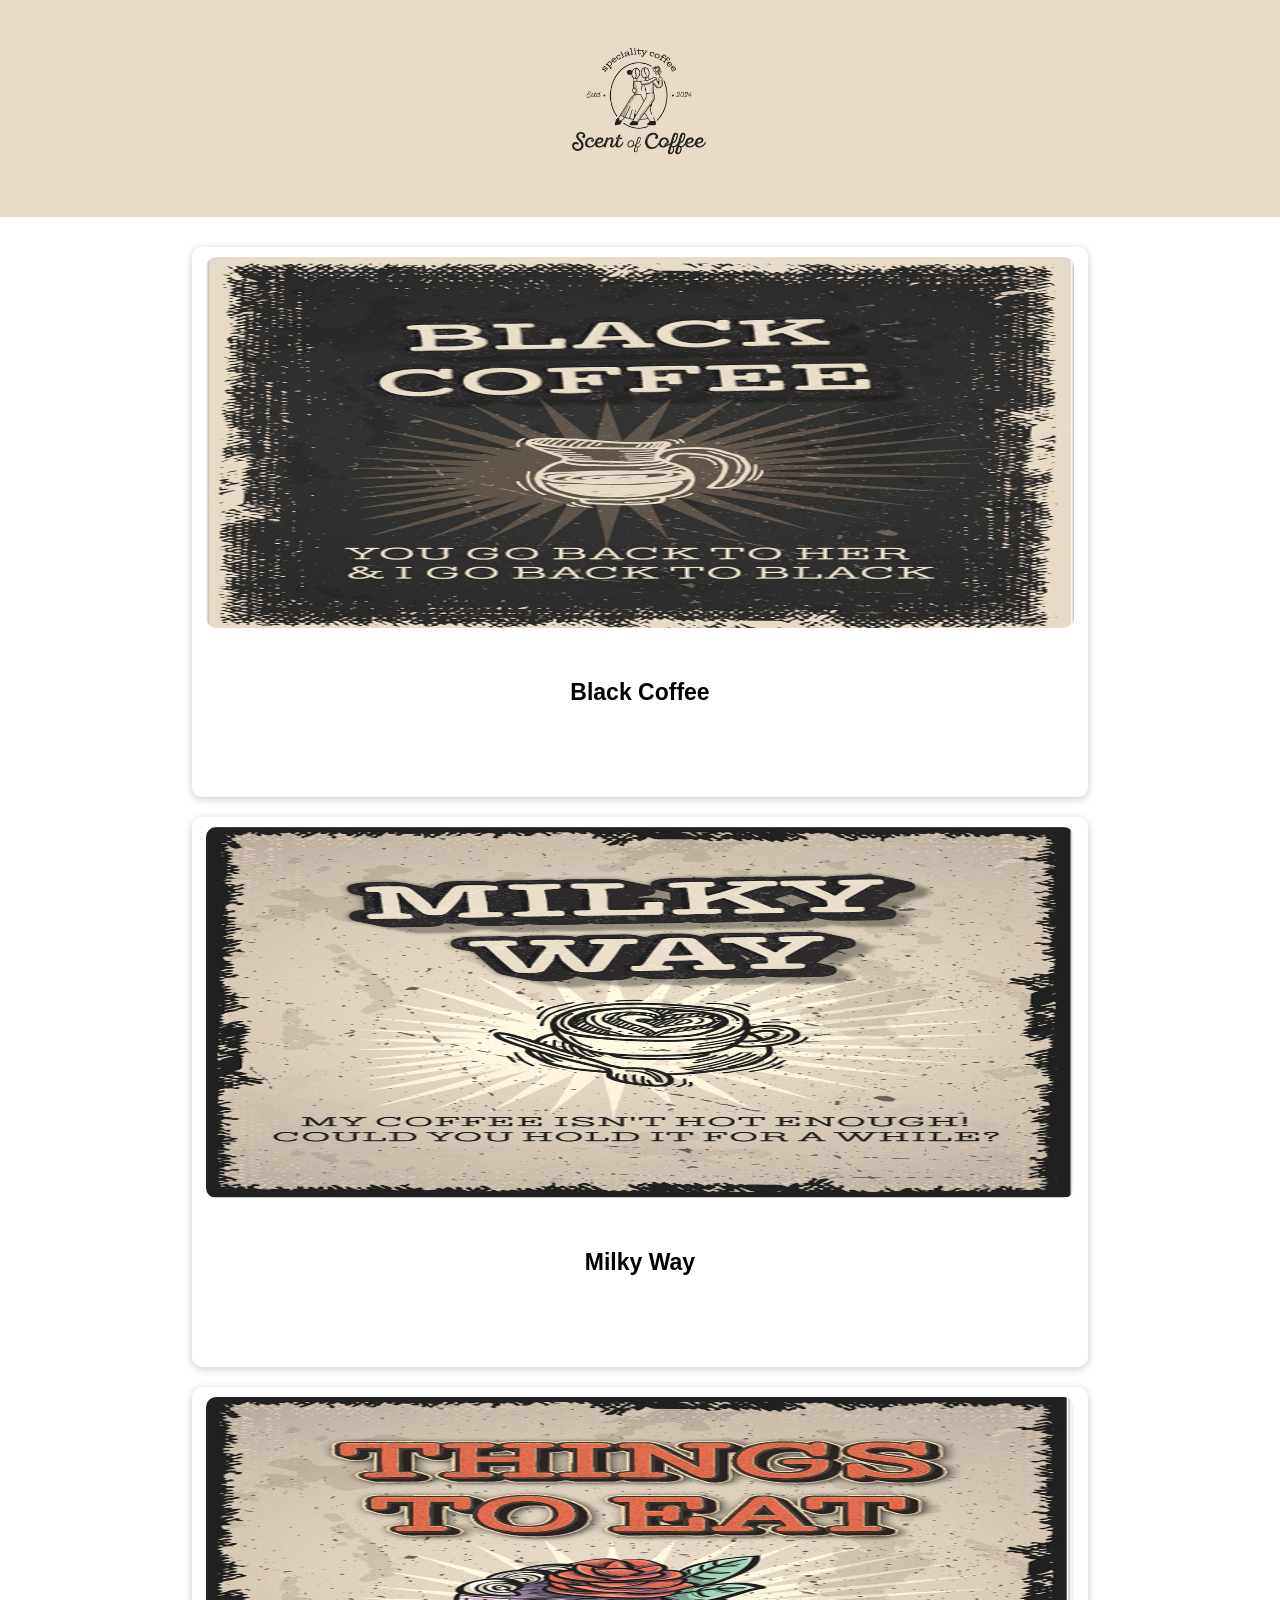
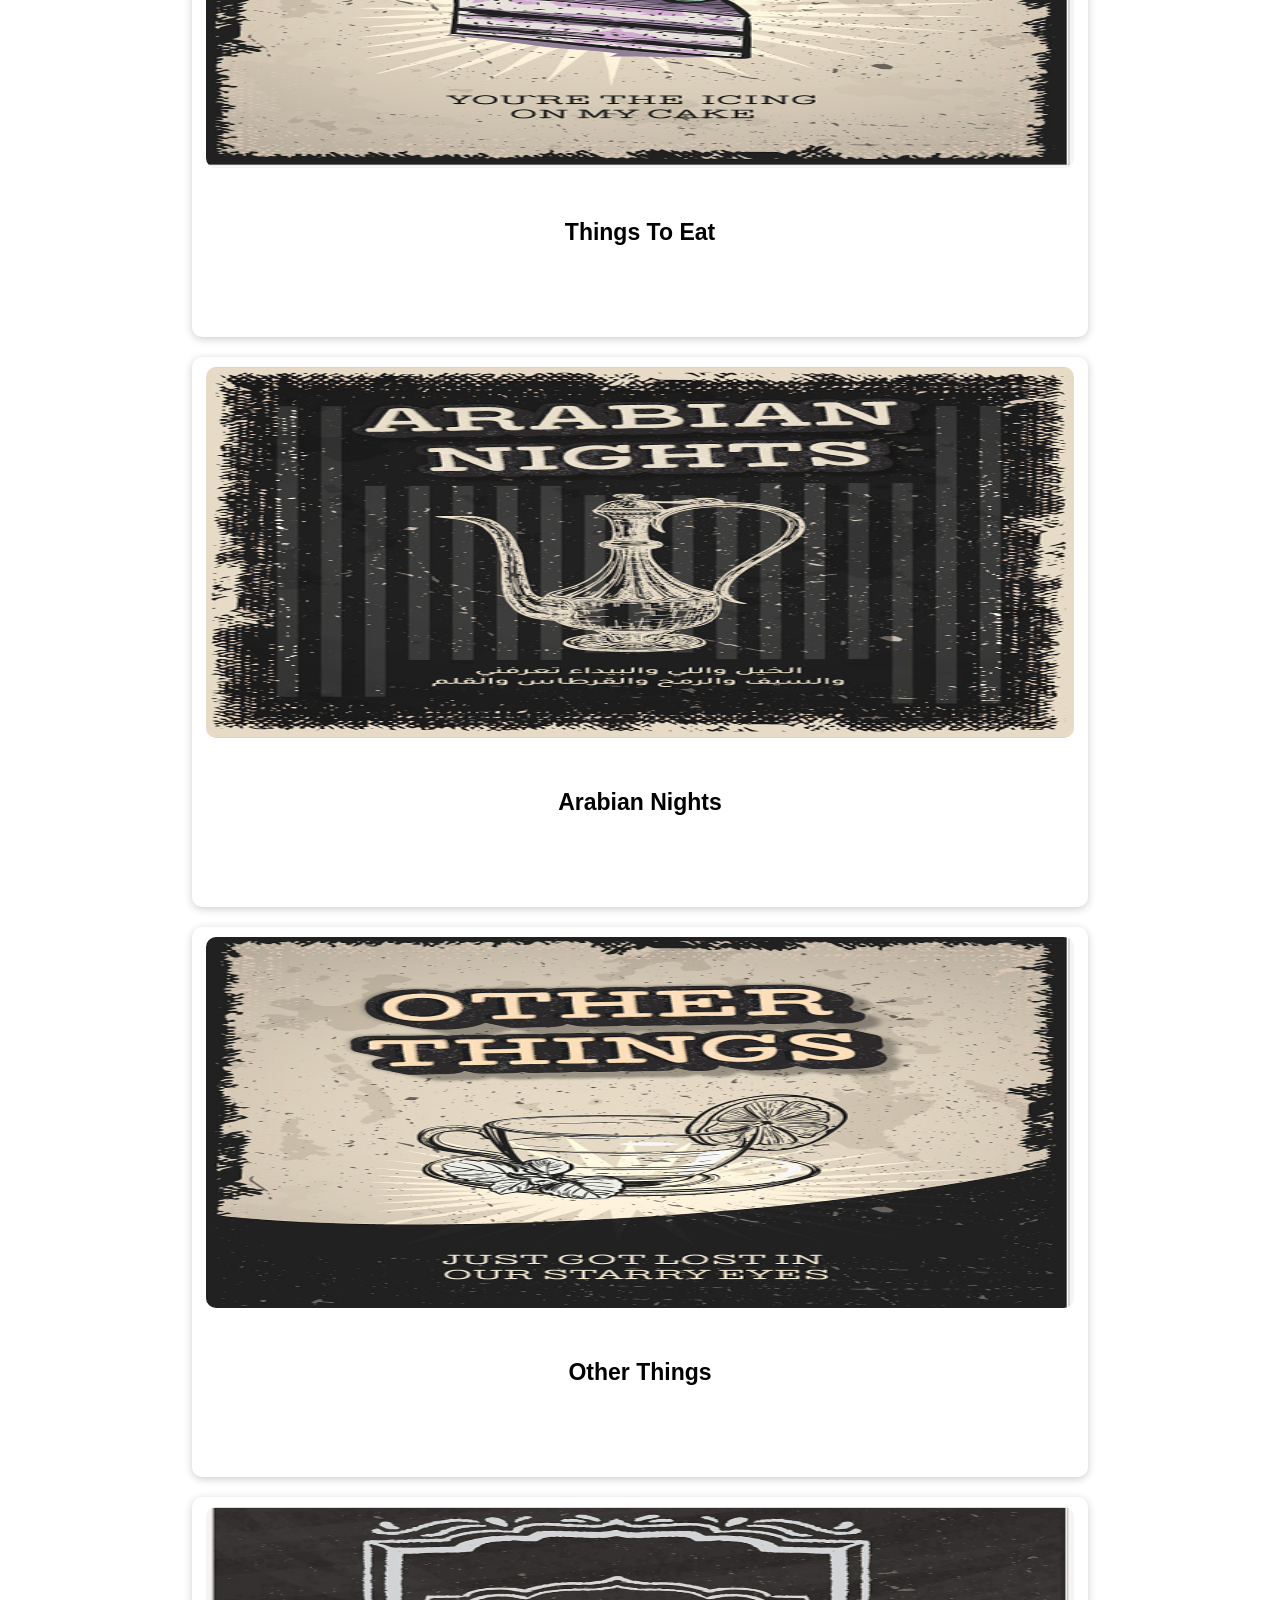
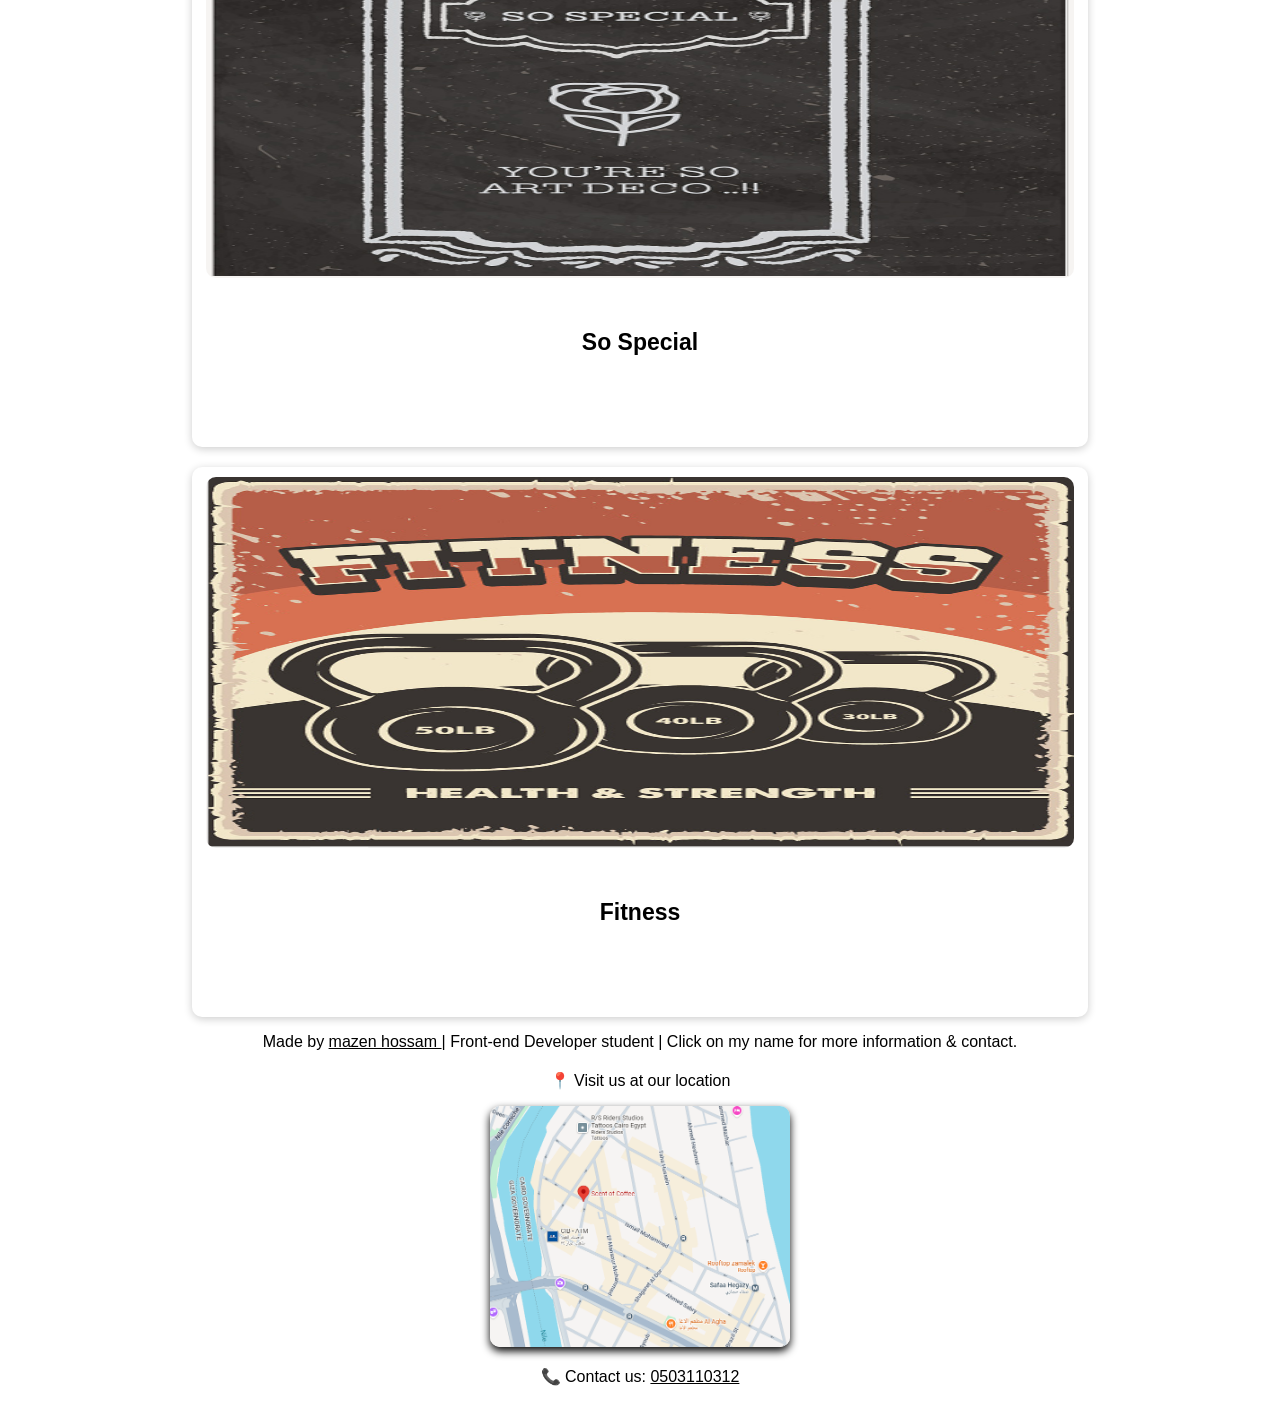
<file: index.html>
<!doctype html>
<html lang="en">
  <head>
    <meta charset="UTF-8" />
    <title>SCENT OF COFFEE</title>
    <link rel="stylesheet" href="style.css" />
  </head>
  <body>
    <center>
      <header><img src="./logo.jpg" alt="40px" width="170px" /></header>
      <div class="container">
        <div class="card">
          <a href="./black coffee.html">
            <img src="./black coffee.PNG" alt="40px" width="170px"
          /></a>
          <h3>Black Coffee</h3>
        </div>

        <div class="card">
          <a href="./milky way.html"
            ><img src="./Capture1.PNG" alt="40px" width="900px"
          /></a>

          <h3>Milky Way</h3>
        </div>

        <div class="card">
          <a href="./things to eat.html"
            ><img src="./thing to eat.PNG" alt="40px" width="170px"
          /></a>
          <h3>Things To Eat</h3>
        </div>

                <div class="card">
          <a href="./arbain niths.html"
            ><img src="./arbain niths.PNG" alt="40px" width="170px"
          /></a>
          <h3>Arabian Nights</h3>
        </div>


        <div class="card">
          <a href="./other thing.html"
            ><img src="./other things.PNG" alt="40px" width="170px"
          /></a>
          <h3>Other Things</h3>
        </div>

        <div class="card">
          <a href="./so spicial.html"
            ><img src="./no spchial.PNG" alt="40px" width="170px"
          /></a>
          <h3>So Special</h3>
        </div>

        <div class="card">
          <a href="./faitnes.html"
            ><img src="./faitnes.PNG" alt="40px" width="170px"
          /></a>
          <h3>Fitness</h3>
        </div>
      </div>

      <footer>
        <div>
          <p>
            Made by
            <a
              href="https://mazen hossam.github.io/web-profile/"
              target="_blank"
            >
              mazen hossam
            </a>
            | Front-end Developer student | Click on my name for more
            information & contact.
          </p>
        </div>
        <div style="margin-top: 20px">
          <p>📍 Visit us at our location</p>
          <a
            href="https://www.google.com/maps/place/Scent+of+Coffee/@30.0648999,31.2169458,16.42z/data=!4m6!3m5!1s0x1458410033418b3f:0xc744c96ff0fb09eb!8m2!3d30.0649759!4d31.2171345!16s%2Fg%2F11y9rqctz7?entry=ttu&g_ep=EgoyMDI2MDUyNy4wIKXMDSoASAFQAw%3D%3D"
            target="_blank"
          >
            <img
              src="./map.png"
              alt="موقعنا على الخريطة"
              style="
                max-width: 300px;
                width: 100%;
                border-radius: 10px;
                box-shadow: 0 4px 8px rgb(0, 0, 0);
              "
            />
          </a>
        </div>
        <p>📞 Contact us: <a href="tel:0503110312">0503110312</a></p>
      </footer>
    </center>
  </body>
</html>
</file>
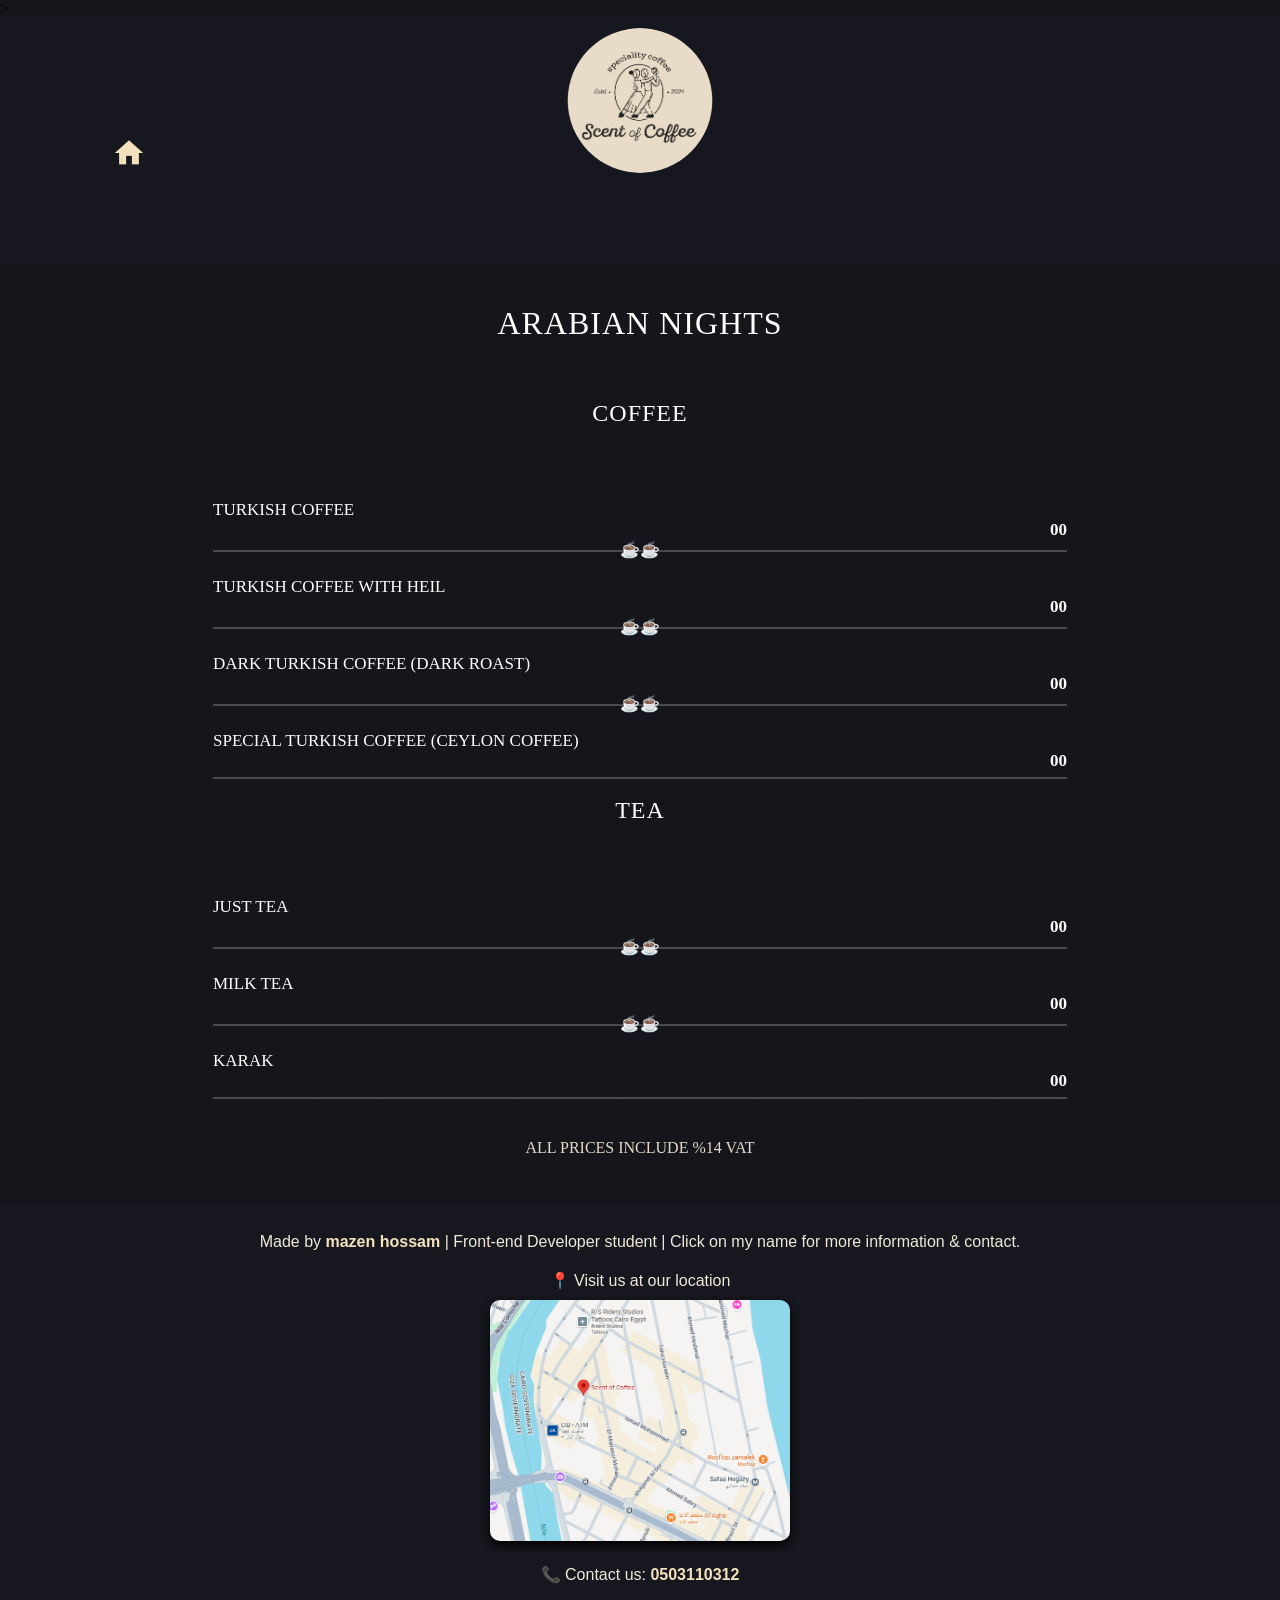
<file: arbain niths.html>
<!DOCTYPE html>
<html lang="en">
<head>
  <meta charset="UTF-8" />
  <meta name="viewport" content="width=device-width, initial-scale=1.0" />
  <title>SCENT OF COFFEE</title>

  <link
    rel="stylesheet"
    href="https://fonts.googleapis.com/icon?family=Material+Icons"
  />

  <style>
    * {
      margin: 0;
      padding: 0;
      box-sizing: border-box;
    }
        .section-title {
      text-align: center;
      margin-bottom: 30px;
      font-family: 'Cinzel', serif;
      font-size: 1.5rem;
      letter-spacing: 1px;
    }
    .line{
      text-align: center;
      height: 4px;
      
    }


    .span{
      text-align: center;
      line-height: 250px;
    }
    body {
      background: #15161c;
      font-family: Georgia, "Times New Roman", serif;
    }

    /* ================= HEADER ================= */
    .top-section {
      background: #17181f;
      height: 245px;
      position: relative;
    }

    .logo {
      width: 145px;
      height: 145px;
      border-radius: 50%;
      object-fit: cover;
      position: absolute;
      top: 10px;
      left: 50%;
      transform: translateX(-50%);
    }

    .home-btn {
      position: absolute;
      left: 112px;
      top: 118px;
      color: #f2e1ba;
      text-decoration: none;
      line-height: 1;
    }

    .home-btn .material-icons {
      font-size: 34px;
    }

    /* ================= MENU AREA ================= */
    .menu-wrapper {
      background: #15161c;
      padding: 12px;
    }

    .menu-board {
      max-width: 930px;
      margin: auto;
      background: #15161c;
      border: 12px solid #15161c;
      padding: 18px 26px 24px;
      position: relative;
      overflow: hidden;
      color: #ffffff;
    }

    /* texture */
    .menu-board::before {
      content: "";
      position: absolute;
      inset: 0;
      background:
        radial-gradient(rgba(0,0,0,.10) 1px, transparent 1px),
        radial-gradient(rgba(0,0,0,.05) 1px, transparent 1px),
        radial-gradient(rgba(0,0,0,.04) 1px, transparent 1px);
      background-size: 20px 20px, 34px 34px, 48px 48px;
      background-position: 0 0, 8px 10px, 17px 4px;
      opacity: .45;
      pointer-events: none;
    }

    /* rough black border effect */
    .edge {
      position: absolute;
      background: #1e1e1e;
      z-index: 1;
      pointer-events: none;
    }


    .content {
      position: relative;
      z-index: 2;
    }

    /* ================= TOP TITLE ================= */
    .menu-top {
      display: grid;
      grid-template-columns: 1fr auto 1fr;
      align-items: center;
      gap: 12px;
      margin-top: 8px;
      margin-bottom: 8px;
    }

    .menu-title {
      text-align: center;
      font-size: 26px;
      font-weight: 700;
      letter-spacing: .5px;
    }

    .left-note,
    .right-note {
      font-size: 18px;
      color: #343434;
    }

    .right-note {
      text-align: right;
    }

    /* ================= MENU COLUMNS ================= */
    .menu-grid {
      display: grid;
      grid-template-columns: 1fr 42px 1fr;
      gap: 20px;
      align-items: start;
      margin-top: 10px;
    }

    .col {
      display: flex;
      flex-direction: column;
      gap: 7px;
    }

    .item {
      justify-content:center;
      align-items: flex-end;
      gap: 10px;
      border-bottom: 2px solid #4a4a4a;
      padding: 5px 0 6px;
      min-height: 40px;
    }
        .menu-main-title {
      text-align: center;
      margin-bottom: 40px;
      font-family: 'Cinzel', serif;
      font-size: 2rem;
      letter-spacing: 1px;
    }


    .name {
      font-size: 17px;
      text-transform: uppercase;
      flex: 1;
      padding-top: 20px;
    }

    .price {
      font-size: 17px;
      font-weight: 700;
      min-width: 36px;
      text-align: right;
      white-space: nowrap;
    }

    /* middle icons */
    .icons-col {
      display: flex;
      flex-direction: column;
      gap: 7px;
      align-items: center;
      padding-top: 2px;
    }

    .icon-row {
      min-height: 40px;
      display: flex;
      align-items: center;
      justify-content: center;
      color: #333;
      font-size: 16px;
      letter-spacing: -2px;
    }
    /* ================= BOTTOM ================= */
    .bottom {
      display: grid;
      grid-template-columns: 1fr 1fr;
      gap: 24px;
      margin-top: 24px;
      align-items: end;
    }

    .extra-title {
      font-size: 24px;
      font-weight: 700;
      margin-bottom: 10px;
      text-transform: uppercase;
    }

    .extra-grid {
      display: grid;
      grid-template-columns: 1fr 1fr;
      gap: 30px;
      max-width: 500px;
    }

    .extra-col {
      display: flex;
      flex-direction: column;
      gap: 4px;
    }

    .extra-item {
      display: flex;
      justify-content: space-between;
      gap: 10px;
      font-size: 15px;
      font-weight: 700;
      text-transform: uppercase;
    }

    .extra-note {
      font-size: 13px;
      line-height: 1.35;
      color: #333;
      margin-top: -1px;
    }

    /* ================= FOOTER ================= */
    footer {
      background: #17181f;
      color: #f0e8d8;
      text-align: center;
      padding: 28px 20px;
      font-family: Arial, Helvetica, sans-serif;
    }

    footer a {
      color: #f3e2bd;
      text-decoration: none;
      font-weight: bold;
    }

    footer a:hover {
      text-decoration: underline;
    }

    .map-img {
      max-width: 300px;
      width: 100%;
      border-radius: 10px;
      box-shadow: 0 4px 8px rgb(0, 0, 0);
      margin-top: 10px;
    }

    .vat {
      text-align: center;
      margin-top: 40px;
      font-size: 1rem;
      color: rgb(231 218 199);
    }

    /* ================= RESPONSIVE ================= */
    @media (max-width: 900px) {
      .top-section {
        height: 220px;
      }

      .logo {
        width: 170px;
        height: 170px;
      }

      .material-icons {
        left: 35px;
        top: 102px;
      }

      .menu-top {
        grid-template-columns: 1fr;
        text-align: center;
      }

      .right-note,
      .left-note {
        text-align: center;
      }

      .menu-grid {
        grid-template-columns: 1fr;
      }

      .icons-col {
        display: none;
      }

      .bottom,
      .extra-grid {
        grid-template-columns: 1fr;
      }

      .vat {
        text-align: left;
        margin-top: 10px;
      }
    }

    @media (max-width: 520px) {
      .top-section {
        height: 200px;
      }

      .logo {
        width: 105px;
        height: 105px;
      }

      .home-btn {
        left: 18px;
        top: 92px;
      }

      .material-icons {
        font-size: 30px;
      }

      .menu-board {
        padding: 18px 18px 22px;
      }

      .menu-title {
        font-size: 22px;
      }

      .left-note,
      .right-note {
        font-size: 16px;
      }

      .name,
      .price {
        font-size: 14px;
      }

      .extra-title {
        font-size: 22px;
      }

      .extra-item {
        font-size: 14px;
      }

      .extra-note,
      .vat {
        font-size: 12px;
      }
    }
  </style>
><html>
</head>
<body>

  <!-- HEADER -->
  <div class="top-section">
    <img src="./logo.jpg" alt="Scent of Coffee Logo" class="logo" />
    <a href="index.html" class="home-btn">
      <i class="material-icons">home</i>
    </a>
  </div>

  <!-- MENU -->
  <div class="menu-wrapper">
    <div class="menu-board">
      <span class="edge top"></span>
      <span class="edge bottom"></span>
      <span class="edge left"></span>
      <span class="edge right"></span>

      <div class="content">
        <div class="menu-main-title">ARABIAN NIGHTS</div>
<br>
        <!-- COFFEE -->
        <div class="section-title"> COFFEE </div>
<br>
        <div class="menu-list">
          <div class="item">
            <div class="item-top">
              <div class="name">TURKISH COFFEE</div>
              <div class="price">00</div>
            </div>
            <div class="line"><span>☕☕</span></div>
          </div>

          <div class="item">
            <div class="item-top">
              <div class="name">TURKISH COFFEE WITH HEIL</div>
              <div class="price">00</div>
            </div>
            <div class="line"><span>☕☕</span></div>
          </div>

          <div class="item">
            <div class="item-top">
              <div class="name">
                DARK TURKISH COFFEE
                <span class="sub">(Dark roast)</span>
              </div>
              <div class="price">00</div>
            </div>
            <div class="line"><span>☕☕</span></div>
          </div>

          <div class="item">
            <div class="item-top">
              <div class="name">
                SPECIAL TURKISH COFFEE
                <span class="sub">(Ceylon coffee)</span>
              </div>
              <div class="price">00</div>
            </div>
          </div>
        </div>
<br>  
        <!-- TEA -->
        <div class="section-title"> TEA </div>
<br>

        <div class="menu-list">
          <div class="item">
            <div class="item-top">
              <div class="name">JUST TEA</div>
              <div class="price">00</div>
            </div>
            <div class="line"><span>☕☕</span></div>
          </div>

          <div class="item">
            <div class="item-top">
              <div class="name">MILK TEA</div>
              <div class="price">00</div>
            </div>
            <div class="line"><span>☕☕</span></div>
          </div>

          <div class="item">
            <div class="item-top">
              <div class="name">KARAK</div>
              <div class="price">00</div>
            </div>
          </div>
        </div>

        <div class="vat">ALL PRICES INCLUDE %14 VAT</div>
      </div>
    </div>
  </div>

  <!-- FOOTER -->
  <footer>
    <div>
      <p>
        Made by
        <a href="https://mazenhossam.github.io/web-profile/" target="_blank">
          mazen hossam
        </a>
        | Front-end Developer student | Click on my name for more information & contact.
      </p>
    </div>

    <div style="margin-top: 20px">
      <p>📍 Visit us at our location</p>
      <a
        href="https://www.google.com/maps/place/Scent+of+Coffee/@30.0648999,31.2169458,16.42z/data=!4m6!3m5!1s0x1458410033418b3f:0xc744c96ff0fb09eb!8m2!3d30.0649759!4d31.2171345!16s%2Fg%2F11y9rqctz7?entry=ttu&g_ep=EgoyMDI2MDUyNy4wIKXMDSoASAFQAw%3D%3D"
        target="_blank"
      >
        <img src="./map.png" alt="Location map" class="map-img" />
      </a>
    </div>

    <p style="margin-top:20px;">
      📞 Contact us: <a href="tel:0503110312">0503110312</a>
    </p>
  </footer>

</body>
</html>
</file>
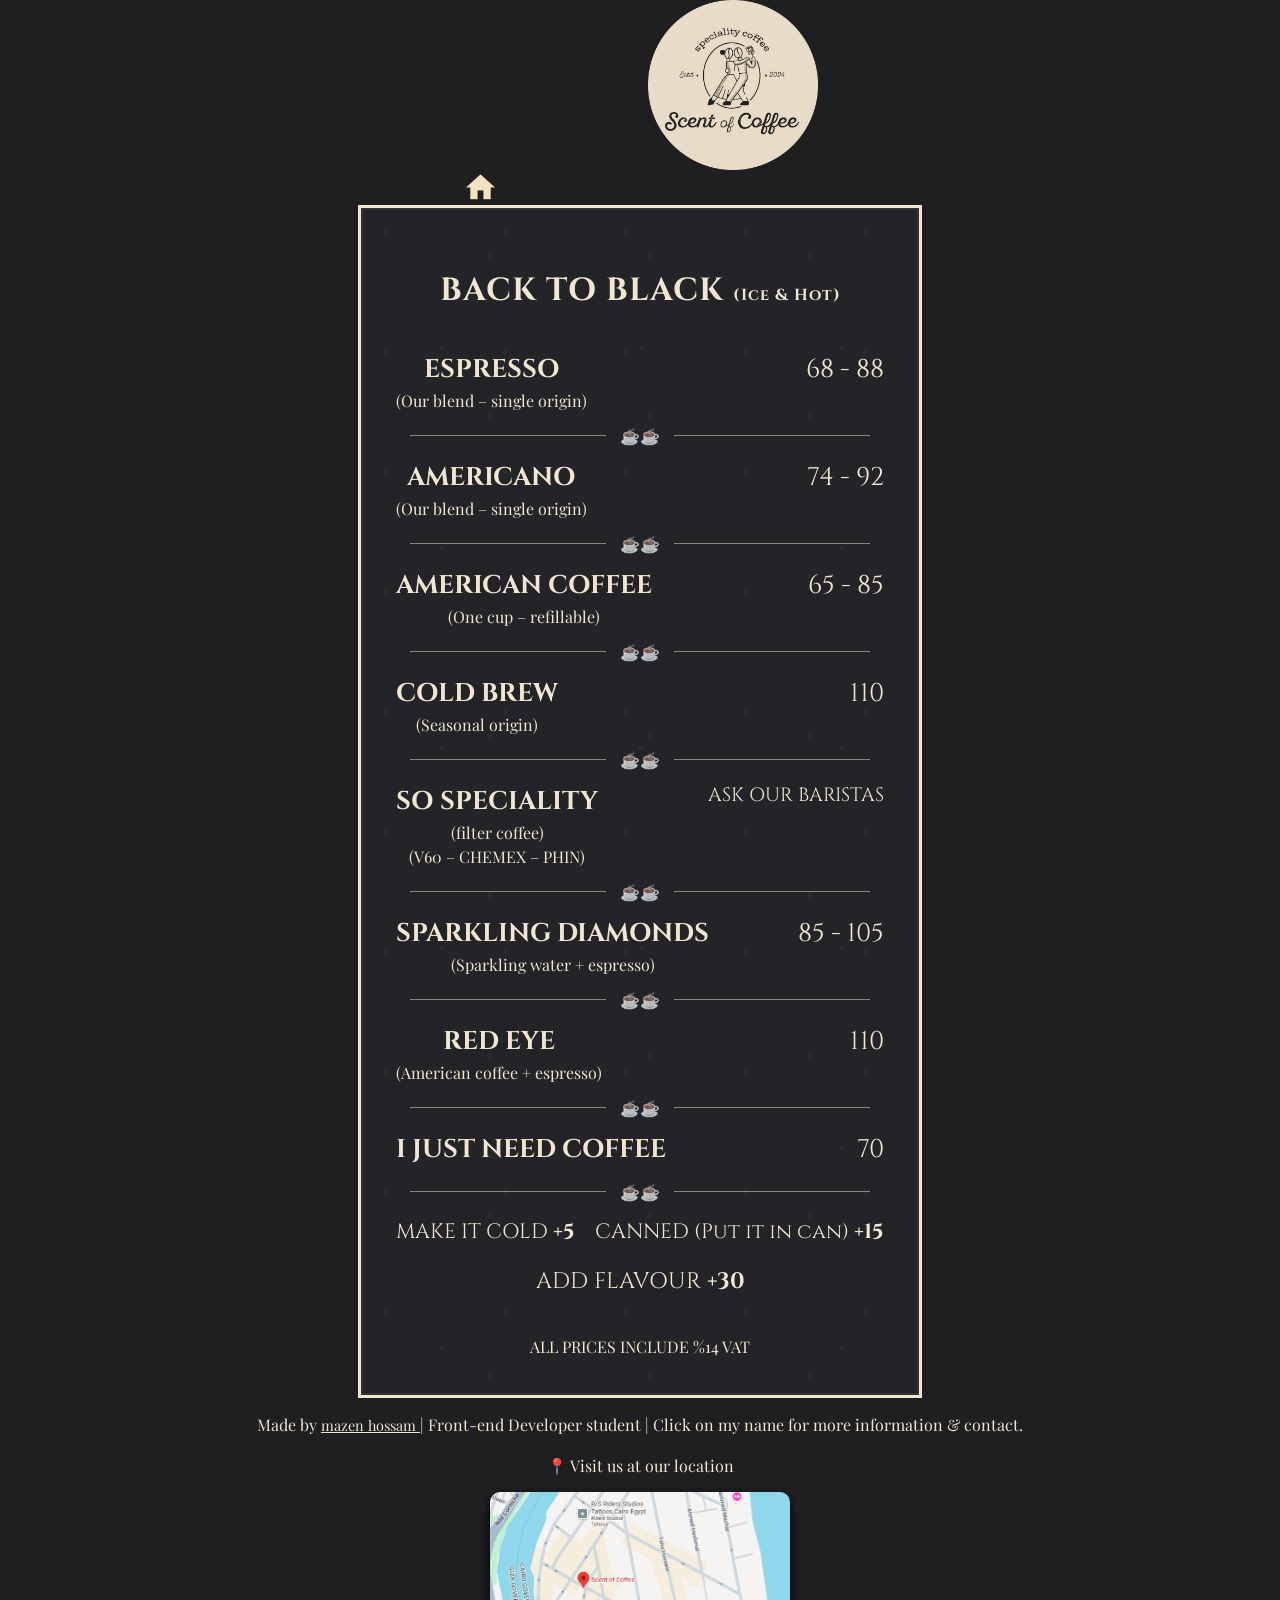
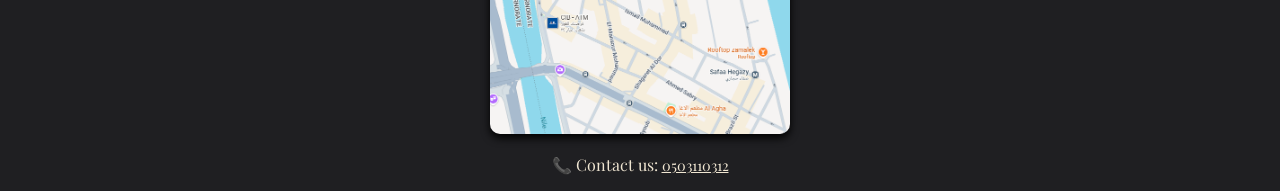
<file: black coffee.html>
<!doctype html>
<html lang="en">

<head>
  <meta charset="UTF-8" />
  <meta name="viewport" content="width=device-width, initial-scale=1.0" />
  <title>SCENT OF COFFEE</title>
  <link rel="stylesheet"
    href="https://fonts.googleapis.com/css2?family=Cinzel:wght@600;700&family=Playfair+Display:wght@500&display=swap" />
  <link rel="stylesheet" href="https://fonts.googleapis.com/icon?family=Material+Icons" />

  <style>
    body {
      margin: 0;
      display: flex;
      flex-direction: column;
      padding: 0;
      background: #1f1f22;
      justify-content: center;
      align-items: center;
      min-height: 100vh;
      font-family: 'Playfair Display', serif;
      color: #f0e6d2;

    }

    .menu{
      text-align: center;
      max-width: 90%;
      margin: auto;
      padding: 40px 35px;
      border: 3px solid;
      background:
        radial-gradient(circle at 20% 20%, rgba(255, 255, 255, 0.04) 0 2px, transparent 3px),
        radial-gradient(circle at 80% 30%, rgba(255, 255, 255, 0.03) 0 2px, transparent 3px),
        radial-gradient(circle at 40% 70%, rgba(255, 255, 255, 0.03) 0 2px, transparent 3px),
        #242428;
      background-size: 120px 120px, 160px 160px, 200px 200px, auto;
      box-shadow: 0 0 0 2px rgba(240, 230, 210, 0.08) inset;
      padding-bottom: 22px;
    }
          .logo {
        width: 170px;
        height: 170px;
        float: right;

      }

      .material-icons {
        color: #f3e2bd;
        font-size: 35px;
        float: left;
        margin-right: 150px;
        width: 100%;


      
      }


    h1 {
      text-align: center;
      margin-bottom: 40px;
      font-family: 'Cinzel', serif;
      font-size: 2rem;
      letter-spacing: 1px;
    }

    h1 span {
      font-size: 1rem;
    }

    .item {
      display: flex;
      justify-content: space-between;
      align-items: flex-start;
      gap: 20px;
    }

    .left h2 {
      margin: 0;
      font-family: 'Cinzel', serif;
      font-size: 1.6rem;
    }

    .left p {
      margin: 3px 0 0;
      font-size: 1rem;
    }

    .price {
      font-family: 'Cinzel', serif;
      font-size: 1.6rem;
      text-align: right;
      white-space: nowrap;
    }

    .price.small {
      font-size: 1.2rem;
      line-height: 1.2;
    }

    .divider {
      display: flex;
      align-items: center;
      justify-content: center;
      margin: 14px 0;
      color: rgba(240, 230, 210, 0.8);
      font-size: 1rem;
    }

    .divider::before,
    .divider::after {
      content: '';
      flex: 1;
      border-bottom: 1px solid rgba(240, 230, 210, 0.5);
      margin: 0 14px;
    }

    .extras {
      display: flex;
      justify-content: space-between;
      gap: 20px;
      font-family: 'Cinzel', serif;
      font-size: 1.3rem;
      margin-top: 16px;
    }

    .flavour {
      text-align: center;
      font-family: 'Cinzel', serif;
      font-size: 1.4rem;
      margin-top: 20px;
    }

    .vat {
      text-align: center;
      margin-top: 40px;
      font-size: 1rem;
    }

   footer a {
      text-align: center;
      margin-top: 40px;
      font-size: 0.9rem;
      color: #f0e6d2;
    }
    @media (max-width: 900px) {
      .top-section {
        height: 220px;
      }

      .logo {
        width: 170px;
        height: 170px;
      }

      .material-icons {
        left: 35px;
        top: 102px;
      }

      .menu-top {
        grid-template-columns: 1fr;
        text-align: center;
      }

      .right-note,
      .left-note {
        text-align: center;
      }

      .menu-grid {
        grid-template-columns: 1fr;
      }

      .icons-col {
        display: none;
      }

      .bottom,
      .extra-grid {
        grid-template-columns: 1fr;
      }

      .vat {
        text-align: left;
        margin-top: 10px;
      }
    }

    @media (max-width: 520px) {
      .top-section {
        height: 200px;
      }

      .logo {
        width: 105px;
        height: 105px;
      }

      .home-btn {
        left: 18px;
        top: 92px;
      }

      .material-icons {
        font-size: 30px;
        margin-left: 200px;
      }

      .menu {
        padding: 18px 18px 22px;
      }

      .menu-title {
        font-size: 22px;
      }

      .left-note,
      .right-note {
        font-size: 16px;
      }

      .name,
      .price {
        font-size: 14px;
      }

      .extra-title {
        font-size: 22px;
      }

      .extra-item {
        font-size: 14px;
      }

      .extra-note,
      .vat {
        font-size: 12px;
      }
    }

  </style>
</head>

<body>
  <header>
    <img src="./logo.jpg" alt="logo" width="40" class="logo" />

    <a href="index.html"><i class="material-icons">home</i></a>
  </header>

  <div class="menu">
    <h1>BACK TO BLACK <span>(Ice & Hot)</span></h1>

    <div class="item">
      <div class="left">
        <h2>ESPRESSO</h2>
        <p>(Our blend – single origin)</p>
      </div>
      <div class="price">68 - 88</div>
    </div>

    <div class="divider">☕☕</div>

    <div class="item">
      <div class="left">
        <h2>AMERICANO</h2>
        <p>(Our blend – single origin)</p>
      </div>
      <div class="price">74 - 92</div>
    </div>

    <div class="divider">☕☕</div>

    <div class="item">
      <div class="left">
        <h2>AMERICAN COFFEE</h2>
        <p>(One cup – refillable)</p>
      </div>
      <div class="price">65 - 85</div>
    </div>

    <div class="divider">☕☕</div>

    <div class="item">
      <div class="left">
        <h2>COLD BREW</h2>
        <p>(Seasonal origin)</p>
      </div>
      <div class="price">110</div>
    </div>

    <div class="divider">☕☕</div>

    <div class="item">
      <div class="left">
        <h2>SO SPECIALITY</h2>
        <p>(filter coffee)</p>
        <p>(V60 – CHEMEX – PHIN)</p>
      </div>
      <div class="price small">ASK OUR BARISTAS</div>
    </div>

    <div class="divider">☕☕</div>

    <div class="item">
      <div class="left">
        <h2>SPARKLING DIAMONDS</h2>
        <p>(Sparkling water + espresso)</p>
      </div>
      <div class="price">85 - 105</div>
    </div>

    <div class="divider">☕☕</div>

    <div class="item">
      <div class="left">
        <h2>RED EYE</h2>
        <p>(American coffee + espresso)</p>
      </div>
      <div class="price">110</div>
    </div>

    <div class="divider">☕☕</div>

    <div class="item">
      <div class="left">
        <h2>I JUST NEED COFFEE</h2>
      </div>
      <div class="price">70</div>
    </div>

    <div class="divider">☕☕</div>

    <div class="extras">
      <div>MAKE IT COLD <strong>+5</strong></div>
      <div>CANNED (Put it in can) <strong>+15</strong></div>
    </div>

    <div class="flavour">
      ADD FLAVOUR <strong>+30</strong>
    </div>

    <p class="vat">ALL PRICES INCLUDE %14 VAT</p>
  </div>

  <center>
    <footer>
      <div>
        <p>
          Made by
          <a href="https://mazen hossam.github.io/web-profile/" target="_blank">
            mazen hossam
          </a>
          | Front-end Developer student | Click on my name for more information
          & contact.
        </p>
      </div>
      <div style="margin-top: 20px">
        <p>📍 Visit us at our location</p>
        <a href="https://www.google.com/maps/place/Scent+of+Coffee/@30.0648999,31.2169458,16.42z/data=!4m6!3m5!1s0x1458410033418b3f:0xc744c96ff0fb09eb!8m2!3d30.0649759!4d31.2171345!16s%2Fg%2F11y9rqctz7?entry=ttu&g_ep=EgoyMDI2MDUyNy4wIKXMDSoASAFQAw%3D%3D"
          target="_blank">
          <img src="./map.png" alt="موقعنا على الخريطة" style="
              max-width: 300px;
              width: 100%;
              border-radius: 10px;
              box-shadow: 0 4px 8px rgb(0, 0, 0);
            " />
        </a>
      </div>
      <p>📞 Contact us: <a href="tel:0503110312">0503110312</a></p>
    </footer>
  </center>
</body>

</html>
</file>
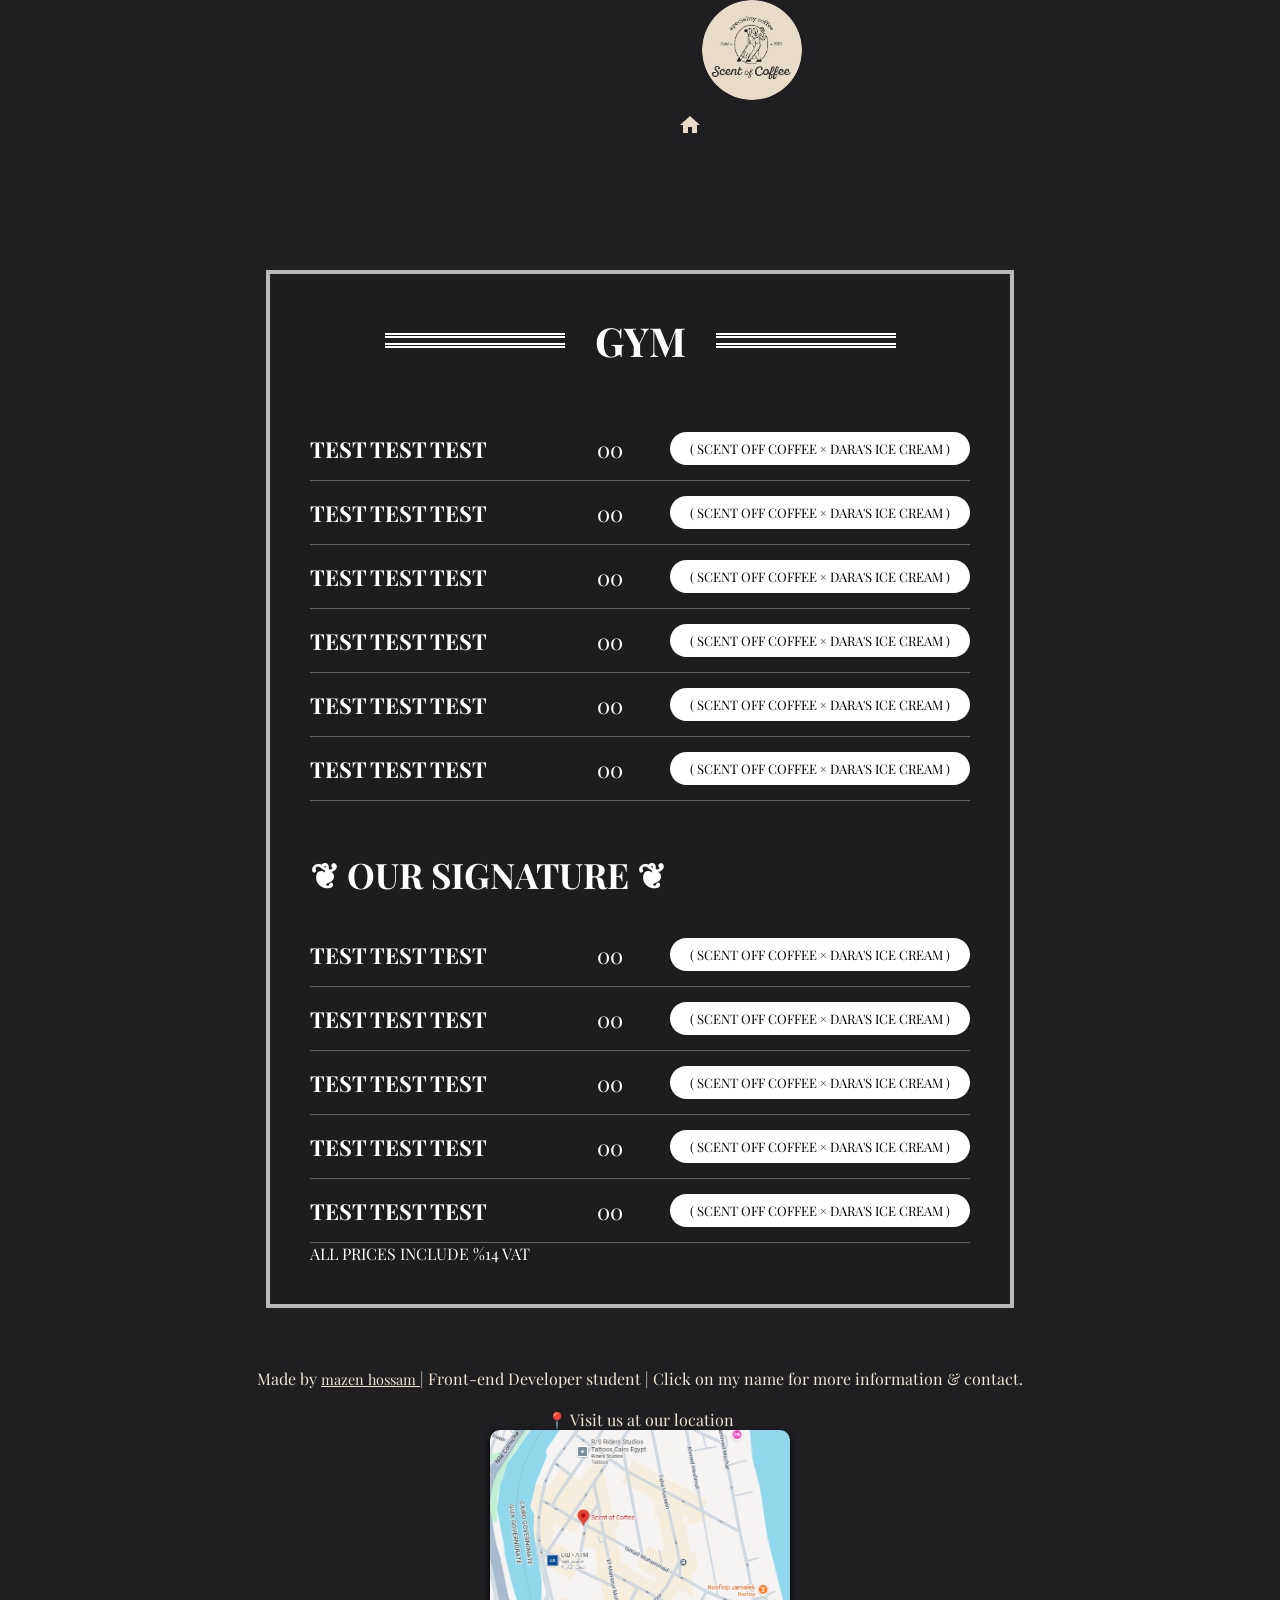
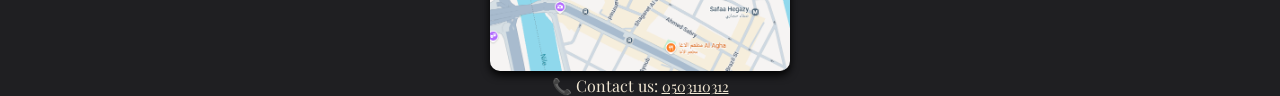
<file: faitnes.html>
<!DOCTYPE html>
<html lang="en">
<head>
<meta charset="UTF-8">
<meta name="viewport" content="width=device-width, initial-scale=1.0">
<title>SCENT OF COFFEE</title><link
      rel="stylesheet"
      href="https://fonts.googleapis.com/css2?family=Cinzel:wght@600;700&family=Playfair+Display:wght@500&display=swap"
    />
        <link
      rel="stylesheet"
      href="https://fonts.googleapis.com/icon?family=Material+Icons"
    />



<style>
  .map.png{
    margin: 10px;
  }
  
img.logo {
        width: 1px;
        height: 100px;
        border-radius: 50%;
        float: center;
        text-align: center;
        align-items: center;
        justify-content: center;
      }
*{
    margin:0;
    padding:0;
    box-sizing:border-box;
}

      body {
        margin: 0;
        display: flex;
        flex-direction: column;
        padding: 0;
        background: #1f1f22;
        justify-content: center;
        align-items: center;
        min-height: 100vh;
        font-family: 'Playfair Display', serif;
        color: #f0e6d2;
        height: 100%;
      }

.menu{

    margin:20px auto;
    background:#1d1d1d;
    color:white;
    padding:40px;
    border:4px solid #b9b9b9;
    position:relative;
    max-width: 90%;
}

.header{
    display:flex;
    align-items:center;
    justify-content:center;
    gap:30px;
    margin-bottom:50px;

}

.line{
    width:180px;
    border-top:5px double white;
    border-bottom:5px double white;
    height:15px;
}

.header h1{
    font-size:40px;
}

.item{
    display:grid;
    grid-template-columns: 2fr 80px 2.5fr;
    align-items:center;
    gap:20px;
    padding:15px 0;
    border-bottom:1px solid rgba(255,255,255,.3);
    font-size: 96%;
}

.name{
    font-size:22px;
    font-weight:bold;
}

.price{
    font-size:22px;
    text-align:center;
}

.note{
    background:white;
    color:black;
    border-radius:30px;
    padding:8px 20px;
    text-align:center;
    font-size:85%;
}

.signature{
    margin-top:50px;
}

.signature h2{
    font-size:35px;
    margin-bottom:25px;
}

footer{
    text-align: center;
    margin-top: 40px;
    color: #f0e6d2;
}
    footer a {
      text-align: center;
      margin-top: 40px;
      font-size: 0.9rem;
      color: #f0e6d2;
    }

.material-icons {
        color:  #e7dac7;
        line-height:  250px;
        text-decoration: none;
        margin-left: 200px;
      }
            img.logo {
        width: 100px;
        height: 100px;
        border-radius: 50%;
        float: right;
      }
    @media (max-width: px) {
      .top-section {
        height: 220px;
      }

      .logo {
        width: 170px;
        height: 170px;
      }

      .material-icons {
        left: 35px;
        top: 102px;
      }

      .menu-top {
        grid-template-columns: 1fr;
        text-align: center;
      }

      .right-note,
      .left-note {
        text-align: center;
      }

      .menu-grid {
        grid-template-columns: 1fr;
      }

      .icons-col {
        display: none;
      }

      .bottom,
      .extra-grid {
        grid-template-columns: 1fr;
      }

      .vat {
        text-align: left;
        margin-top: 10px;
      }
    }

    @media (max-width: 520px) {
      .top-section {
        height: 200px;
      }

      .logo {
        width: 105px;
        height: 105px;
      }

      .home-btn {
        left: 18px;
        top: 92px;
      }

      .material-icons {
        font-size: 30px;
        margin-left: 200px;
      }

      .menu-board {
        padding: 18px 18px 22px;
      }

      .menu-title {
        font-size: 22px;
      }

      .left-note,
      .right-note {
        font-size: 16px;
      }

      .name,
      .price {
        font-size: 14px;
      }

      .extra-title {
        font-size: 22px;
      }

      .extra-item {
        font-size: 14px;
      }

      .extra-note,
      .vat {
        font-size: 12px;
      }
    }


</style>

</head>
<body>
  <header>
      <img src="./logo.jpg" alt="logo" width="40" class="logo" />

      <a href="index.html"><i class="material-icons">home</i></a>
    </header>


<div class="menu">

<div class="header">
<div class="line"></div>
<h1>GYM</h1>
<div class="line"></div>
</div>

<div class="item">
<div class="name">TEST TEST TEST</div>
<div class="price">00</div>
<div class="note">( SCENT OFF COFFEE × DARA'S ICE CREAM )</div>
</div>


<div class="item">
<div class="name">TEST TEST TEST</div>
<div class="price">00</div>
<div class="note">( SCENT OFF COFFEE × DARA'S ICE CREAM )</div>
</div>

<div class="item">
<div class="name">TEST TEST TEST</div>
<div class="price">00</div>
<div class="note">( SCENT OFF COFFEE × DARA'S ICE CREAM )</div>
</div>

<div class="item">
<div class="name">TEST TEST TEST</div>
<div class="price">00</div>
<div class="note">( SCENT OFF COFFEE × DARA'S ICE CREAM )</div>
</div>

<div class="item">
<div class="name">TEST TEST TEST</div>
<div class="price">00</div>
<div class="note">( SCENT OFF COFFEE × DARA'S ICE CREAM )</div>
</div>

<div class="item">
<div class="name">TEST TEST TEST</div>
<div class="price">00</div>
<div class="note">( SCENT OFF COFFEE × DARA'S ICE CREAM )</div>
</div>

<div class="signature">

<h2>❦ OUR SIGNATURE ❦</h2>

<div class="item">
<div class="name">TEST TEST TEST</div>
<div class="price">00</div>
<div class="note">( SCENT OFF COFFEE × DARA'S ICE CREAM )</div>
</div>

<div class="item">
<div class="name">TEST TEST TEST</div>
<div class="price">00</div>
<div class="note">( SCENT OFF COFFEE × DARA'S ICE CREAM )</div>
</div>

<div class="item">
<div class="name">TEST TEST TEST</div>
<div class="price">00</div>
<div class="note">( SCENT OFF COFFEE × DARA'S ICE CREAM )</div>
</div>

<div class="item">
<div class="name">TEST TEST TEST</div>
<div class="price">00</div>
<div class="note">( SCENT OFF COFFEE × DARA'S ICE CREAM )</div>
</div>

<div class="item">
<div class="name">TEST TEST TEST</div>
<div class="price">00</div>
<div class="note">( SCENT OFF COFFEE × DARA'S ICE CREAM )</div>
</div>

</div>

<div class="footer">
ALL PRICES INCLUDE %14 VAT
</div>

</div>
    <footer>
      <div>
        <p>
          Made by
          <a href="https://mazen hossam.github.io/web-profile/" target="_blank">
            mazen hossam
          </a>
          | Front-end Developer student | Click on my name for more information
          & contact.
        </p>
      </div>
      <div style="margin-top: 20px">
        <p>📍 Visit us at our location</p>
        <a href="https://www.google.com/maps/place/Scent+of+Coffee/@30.0648999,31.2169458,16.42z/data=!4m6!3m5!1s0x1458410033418b3f:0xc744c96ff0fb09eb!8m2!3d30.0649759!4d31.2171345!16s%2Fg%2F11y9rqctz7?entry=ttu&g_ep=EgoyMDI2MDUyNy4wIKXMDSoASAFQAw%3D%3D"
          target="_blank">
          <img src="./map.png" alt="موقعنا على الخريطة" style="
              max-width: 300px;
              width: 100%;
              border-radius: 10px;
              box-shadow: 0 4px 8px rgb(0, 0, 0);
            " />
        </a>
      </div>
      <p>📞 Contact us: <a href="tel:0503110312">0503110312</a></p>
    </footer>


</body>
</html>
</file>
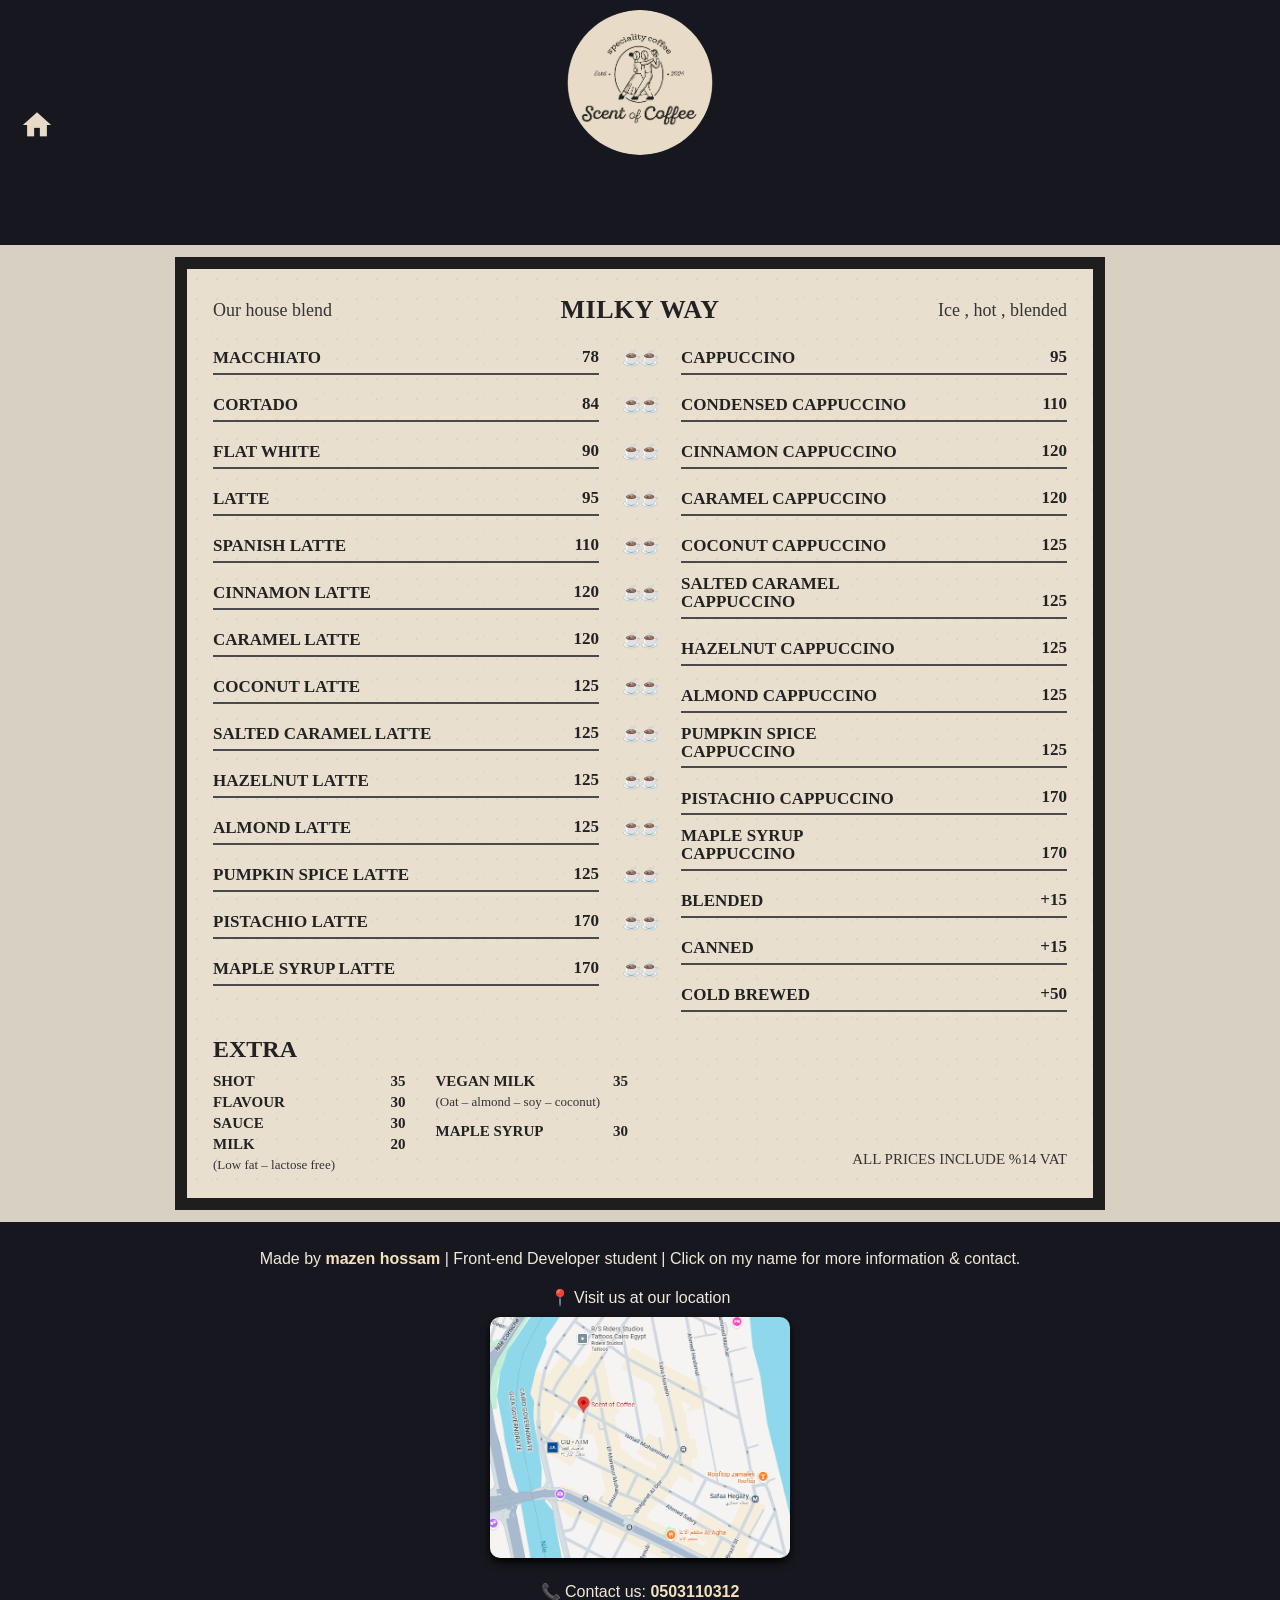
<file: milky way.html>
<!DOCTYPE html>
<html lang="en">
<head>
  <meta charset="UTF-8" />
  <meta name="viewport" content="width=device-width, initial-scale=1.0" />
  <title>SCENT OF COFFEE</title>

  <link rel="stylesheet" href="https://fonts.googleapis.com/icon?family=Material+Icons" />

  <style>
    * {
      margin: 0;
      padding: 0;
      box-sizing: border-box;
    }

    body {
      background: #000000;
      font-family: Georgia, "Times New Roman", serif;
    }

    /* ================= HEADER ================= */
    .top-section {
      background: #17181f;
      height: 245px;
      position: relative;
    }

    .logo {
      width: 145px;
      height: 145px;
      border-radius: 50%;
      object-fit: cover;
      position: absolute;
      top: 10px;
      left: 50%;
      transform: translateX(-50%);
    }

    .home-btn {

      left: 112px;
      top: 118px;
      color: #f2e1ba;
      text-decoration: none;

    }

    .home-btn .material-icons {
      font-size: 34px;
color : rgb(231 218 199);
      line-height: 250px;
      text-decoration: none;
      margin-left: 20px;
    }

    /* ================= MENU AREA ================= */
    .menu-wrapper {
      background: #d8d0c3;
      padding: 12px;
    }

    .menu-board {
      max-width: 930px;
      margin: auto;
      background: #e8dfcf;
      border: 12px solid #1e1e1e;
      padding: 18px 26px 24px;
      position: relative;
      overflow: hidden;
      color: #222;
    }

    /* texture */
    .menu-board::before {
      content: "";
      position: absolute;
      inset: 0;
      background:
        radial-gradient(rgba(0,0,0,.10) 1px, transparent 1px),
        radial-gradient(rgba(0,0,0,.05) 1px, transparent 1px),
        radial-gradient(rgba(0,0,0,.04) 1px, transparent 1px);
      background-size: 20px 20px, 34px 34px, 48px 48px;
      background-position: 0 0, 8px 10px, 17px 4px;
      opacity: .45;
      pointer-events: none;
    }

    /* rough black border effect */
    .edge {
      position: absolute;
      background: #1e1e1e;
      z-index: 1;
      pointer-events: none;
    }


    .content {
      position: relative;
      z-index: 2;
    }

    /* ================= TOP TITLE ================= */
    .menu-top {
      display: grid;
      grid-template-columns: 1fr auto 1fr;
      align-items: center;
      gap: 12px;
      margin-top: 8px;
      margin-bottom: 8px;
    }

    .menu-title {
      text-align: center;
      font-size: 26px;
      font-weight: 700;
      letter-spacing: .5px;
    }

    .left-note,
    .right-note {
      font-size: 18px;
      color: #343434;
    }

    .right-note {
      text-align: right;
    }

    /* ================= MENU COLUMNS ================= */
    .menu-grid {
      display: grid;
      grid-template-columns: 1fr 42px 1fr;
      gap: 20px;
      align-items: start;
      margin-top: 10px;
    }

    .col {
      display: flex;
      flex-direction: column;
      gap: 7px;
    }

    .item {
      display: flex;
      justify-content: space-between;
      align-items: flex-end;
      gap: 10px;
      border-bottom: 2px solid #4a4a4a;
      padding: 5px 0 6px;
      min-height: 40px;
    }

    .name {
      font-size: 17px;
      font-weight: 700;
      line-height: 1.05;
      text-transform: uppercase;
      flex: 1;
    }

    .price {
      font-size: 17px;
      font-weight: 700;
      min-width: 36px;
      text-align: right;
      white-space: nowrap;
    }

    /* middle icons */
    .icons-col {
      display: flex;
      flex-direction: column;
      gap: 7px;
      align-items: center;
      padding-top: 2px;
    }

    .icon-row {
      min-height: 40px;
      display: flex;
      align-items: center;
      justify-content: center;
      color: #333;
      font-size: 16px;
      letter-spacing: -2px;
    }

    /* ================= BOTTOM ================= */
    .bottom {
      display: grid;
      grid-template-columns: 1fr 1fr;
      gap: 24px;
      margin-top: 24px;
      align-items: end;
    }

    .extra-title {
      font-size: 24px;
      font-weight: 700;
      margin-bottom: 10px;
      text-transform: uppercase;
    }

    .extra-grid {
      display: grid;
      grid-template-columns: 1fr 1fr;
      gap: 30px;
      max-width: 500px;
    }

    .extra-col {
      display: flex;
      flex-direction: column;
      gap: 4px;
    }

    .extra-item {
      display: flex;
      justify-content: space-between;
      gap: 10px;
      font-size: 15px;
      font-weight: 700;
      text-transform: uppercase;
    }

    .extra-note {
      font-size: 13px;
      line-height: 1.35;
      color: #333;
      margin-top: -1px;
    }

    .vat {
      text-align: right;
      font-size: 15px;
      color: #333;
      padding-bottom: 6px;
    }

    /* ================= FOOTER ================= */
    footer {
      background: #17181f;
      color: #f0e8d8;
      text-align: center;
      padding: 28px 20px;
      font-family: Arial, Helvetica, sans-serif;
    }

    footer a {
      color: #f3e2bd;
      text-decoration: none;
      font-weight: bold;
    }

    footer a:hover {
      text-decoration: underline;
    }

    .map-img {
      max-width: 300px;
      width: 100%;
      border-radius: 10px;
      box-shadow: 0 4px 8px rgb(0, 0, 0);
      margin-top: 10px;
    }

    /* ================= RESPONSIVE ================= */
    @media (max-width: 900px) {
      .top-section {
        height: 220px;
      }

      .logo {
        width: 120px;
        height: 120px;
      }

      .home-btn {
        left: 35px;
        top: 102px;
      }

      .menu-top {
        grid-template-columns: 1fr;
        text-align: center;
      }

      .right-note,
      .left-note {
        text-align: center;
      }

      .menu-grid {
        grid-template-columns: 1fr;
      }

      .icons-col {
        display: none;
      }

      .bottom,
      .extra-grid {
        grid-template-columns: 1fr;
      }

      .vat {
        text-align: left;
        margin-top: 10px;
      }
    }

    @media (max-width: 520px) {
      .top-section {
        height: 200px;
      }

      .logo {
        width: 105px;
        height: 105px;
      }

      .home-btn {
        left: 18px;
        top: 92px;
      }

      .home-btn .material-icons {
        font-size: 30px;
      }

      .menu-board {
        padding: 18px 18px 22px;
      }

      .menu-title {
        font-size: 22px;
      }

      .left-note,
      .right-note {
        font-size: 16px;
      }

      .name,
      .price {
        font-size: 14px;
      }

      .extra-title {
        font-size: 22px;
      }

      .extra-item {
        font-size: 14px;
      }

      .extra-note,
      .vat {
        font-size: 12px;
      }
    }
  </style>
</head>
<body>

  <!-- HEADER -->
  <div class="top-section">
    <img src="./logo.jpg" alt="Scent of Coffee Logo" class="logo" />
    <a href="index.html" class="home-btn">
      <i class="material-icons">home</i>
    </a>
  </div>

  <!-- MENU -->
  <div class="menu-wrapper">
    <div class="menu-board">

      <span class="edge top"></span>
      <span class="edge bottom"></span>
      <span class="edge left"></span>
      <span class="edge right"></span>

      <div class="content">
        <div class="menu-top">
          <div class="left-note">Our house blend</div>
          <div class="menu-title">MILKY WAY</div>
          <div class="right-note">Ice , hot , blended</div>
        </div>

        <div class="menu-grid">
          <!-- LEFT COLUMN -->
          <div class="col">
            <div class="item"><span class="name">MACCHIATO</span><span class="price">78</span></div>
            <div class="item"><span class="name">CORTADO</span><span class="price">84</span></div>
            <div class="item"><span class="name">FLAT WHITE</span><span class="price">90</span></div>
            <div class="item"><span class="name">LATTE</span><span class="price">95</span></div>
            <div class="item"><span class="name">SPANISH LATTE</span><span class="price">110</span></div>
            <div class="item"><span class="name">CINNAMON LATTE</span><span class="price">120</span></div>
            <div class="item"><span class="name">CARAMEL LATTE</span><span class="price">120</span></div>
            <div class="item"><span class="name">COCONUT LATTE</span><span class="price">125</span></div>
            <div class="item"><span class="name">SALTED CARAMEL LATTE</span><span class="price">125</span></div>
            <div class="item"><span class="name">HAZELNUT LATTE</span><span class="price">125</span></div>
            <div class="item"><span class="name">ALMOND LATTE</span><span class="price">125</span></div>
            <div class="item"><span class="name">PUMPKIN SPICE LATTE</span><span class="price">125</span></div>
            <div class="item"><span class="name">PISTACHIO LATTE</span><span class="price">170</span></div>
            <div class="item"><span class="name">MAPLE SYRUP LATTE</span><span class="price">170</span></div>
          </div>

          <!-- MIDDLE ICONS -->
          <div class="icons-col">
            <div class="icon-row">☕☕</div>
            <div class="icon-row">☕☕</div>
            <div class="icon-row">☕☕</div>
            <div class="icon-row">☕☕</div>
            <div class="icon-row">☕☕</div>
            <div class="icon-row">☕☕</div>
            <div class="icon-row">☕☕</div>
            <div class="icon-row">☕☕</div>
            <div class="icon-row">☕☕</div>
            <div class="icon-row">☕☕</div>
            <div class="icon-row">☕☕</div>
            <div class="icon-row">☕☕</div>
            <div class="icon-row">☕☕</div>
            <div class="icon-row">☕☕</div>
          </div>

          <!-- RIGHT COLUMN -->
          <div class="col">
            <div class="item"><span class="name">CAPPUCCINO</span><span class="price">95</span></div>
            <div class="item"><span class="name">CONDENSED CAPPUCCINO</span><span class="price">110</span></div>
            <div class="item"><span class="name">CINNAMON CAPPUCCINO</span><span class="price">120</span></div>
            <div class="item"><span class="name">CARAMEL CAPPUCCINO</span><span class="price">120</span></div>
            <div class="item"><span class="name">COCONUT CAPPUCCINO</span><span class="price">125</span></div>
            <div class="item"><span class="name">SALTED CARAMEL<br>CAPPUCCINO</span><span class="price">125</span></div>
            <div class="item"><span class="name">HAZELNUT CAPPUCCINO</span><span class="price">125</span></div>
            <div class="item"><span class="name">ALMOND CAPPUCCINO</span><span class="price">125</span></div>
            <div class="item"><span class="name">PUMPKIN SPICE<br>CAPPUCCINO</span><span class="price">125</span></div>
            <div class="item"><span class="name">PISTACHIO CAPPUCCINO</span><span class="price">170</span></div>
            <div class="item"><span class="name">MAPLE SYRUP<br>CAPPUCCINO</span><span class="price">170</span></div>

            <div class="item"><span class="name">BLENDED</span><span class="price">+15</span></div>
            <div class="item"><span class="name">CANNED</span><span class="price">+15</span></div>
            <div class="item"><span class="name">COLD BREWED</span><span class="price">+50</span></div>
          </div>
        </div>

        <div class="bottom">
          <div>
            <div class="extra-title">EXTRA</div>

            <div class="extra-grid">
              <div class="extra-col">
                <div class="extra-item"><span>SHOT</span><span>35</span></div>
                <div class="extra-item"><span>FLAVOUR</span><span>30</span></div>
                <div class="extra-item"><span>SAUCE</span><span>30</span></div>
                <div class="extra-item"><span>MILK</span><span>20</span></div>
                <div class="extra-note">(Low fat – lactose free)</div>
              </div>

              <div class="extra-col">
                <div class="extra-item"><span>VEGAN MILK</span><span>35</span></div>
                <div class="extra-note">(Oat – almond – soy – coconut)</div>
                <div class="extra-item" style="margin-top:8px;">
                  <span>MAPLE SYRUP</span><span>30</span>
                </div>
              </div>
            </div>
          </div>

          <div class="vat">ALL PRICES INCLUDE %14 VAT</div>
        </div>
      </div>
    </div>
  </div>

  <!-- FOOTER -->
  <footer>
    <div>
      <p>
        Made by
        <a href="https://mazenhossam.github.io/web-profile/" target="_blank">
          mazen hossam
        </a>
        | Front-end Developer student | Click on my name for more information & contact.
      </p>
    </div>

    <div style="margin-top: 20px">
      <p>📍 Visit us at our location</p>
      <a
        href="https://www.google.com/maps/place/Scent+of+Coffee/@30.0648999,31.2169458,16.42z/data=!4m6!3m5!1s0x1458410033418b3f:0xc744c96ff0fb09eb!8m2!3d30.0649759!4d31.2171345!16s%2Fg%2F11y9rqctz7?entry=ttu&g_ep=EgoyMDI2MDUyNy4wIKXMDSoASAFQAw%3D%3D"
        target="_blank"
      >
        <img src="./map.png" alt="Location map" class="map-img" />
      </a>
    </div>

    <p style="margin-top:20px;">
      📞 Contact us: <a href="tel:0503110312">0503110312</a>
    </p>
  </footer>

</body>
</html>
</file>
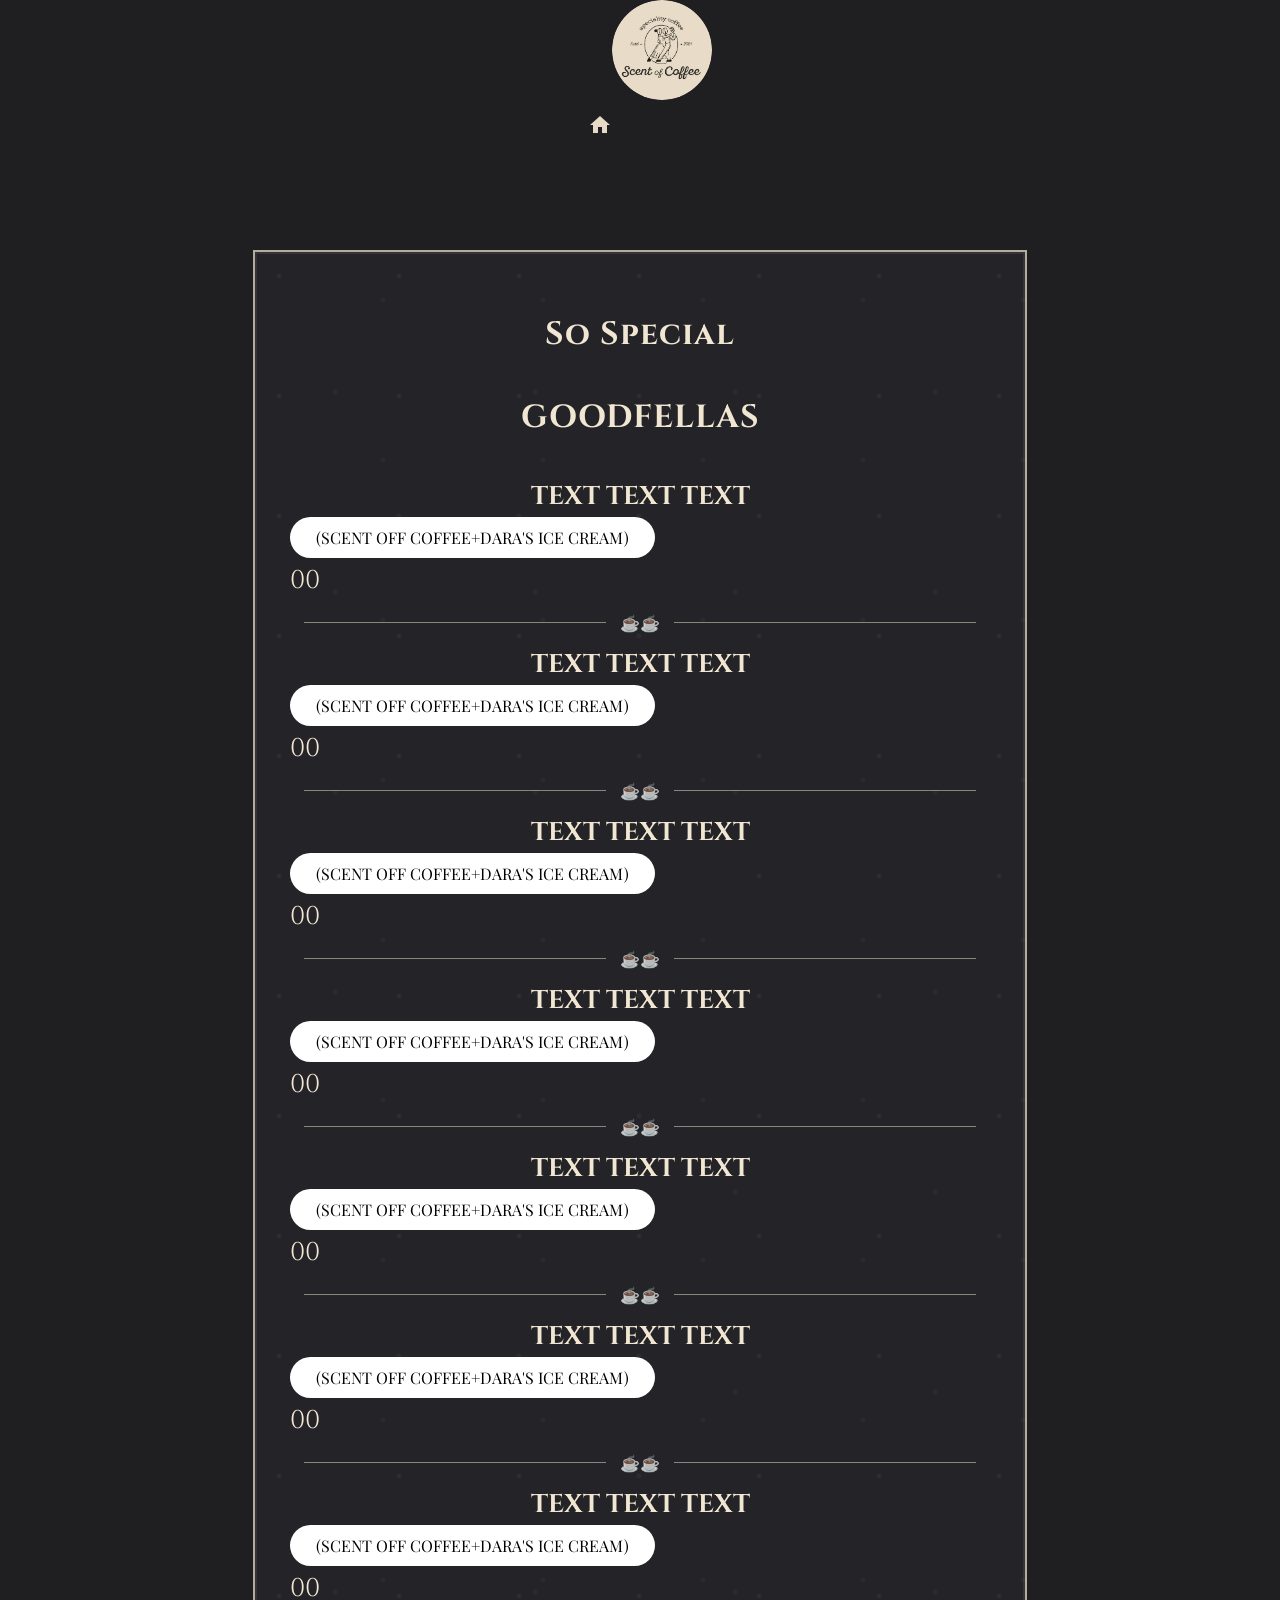
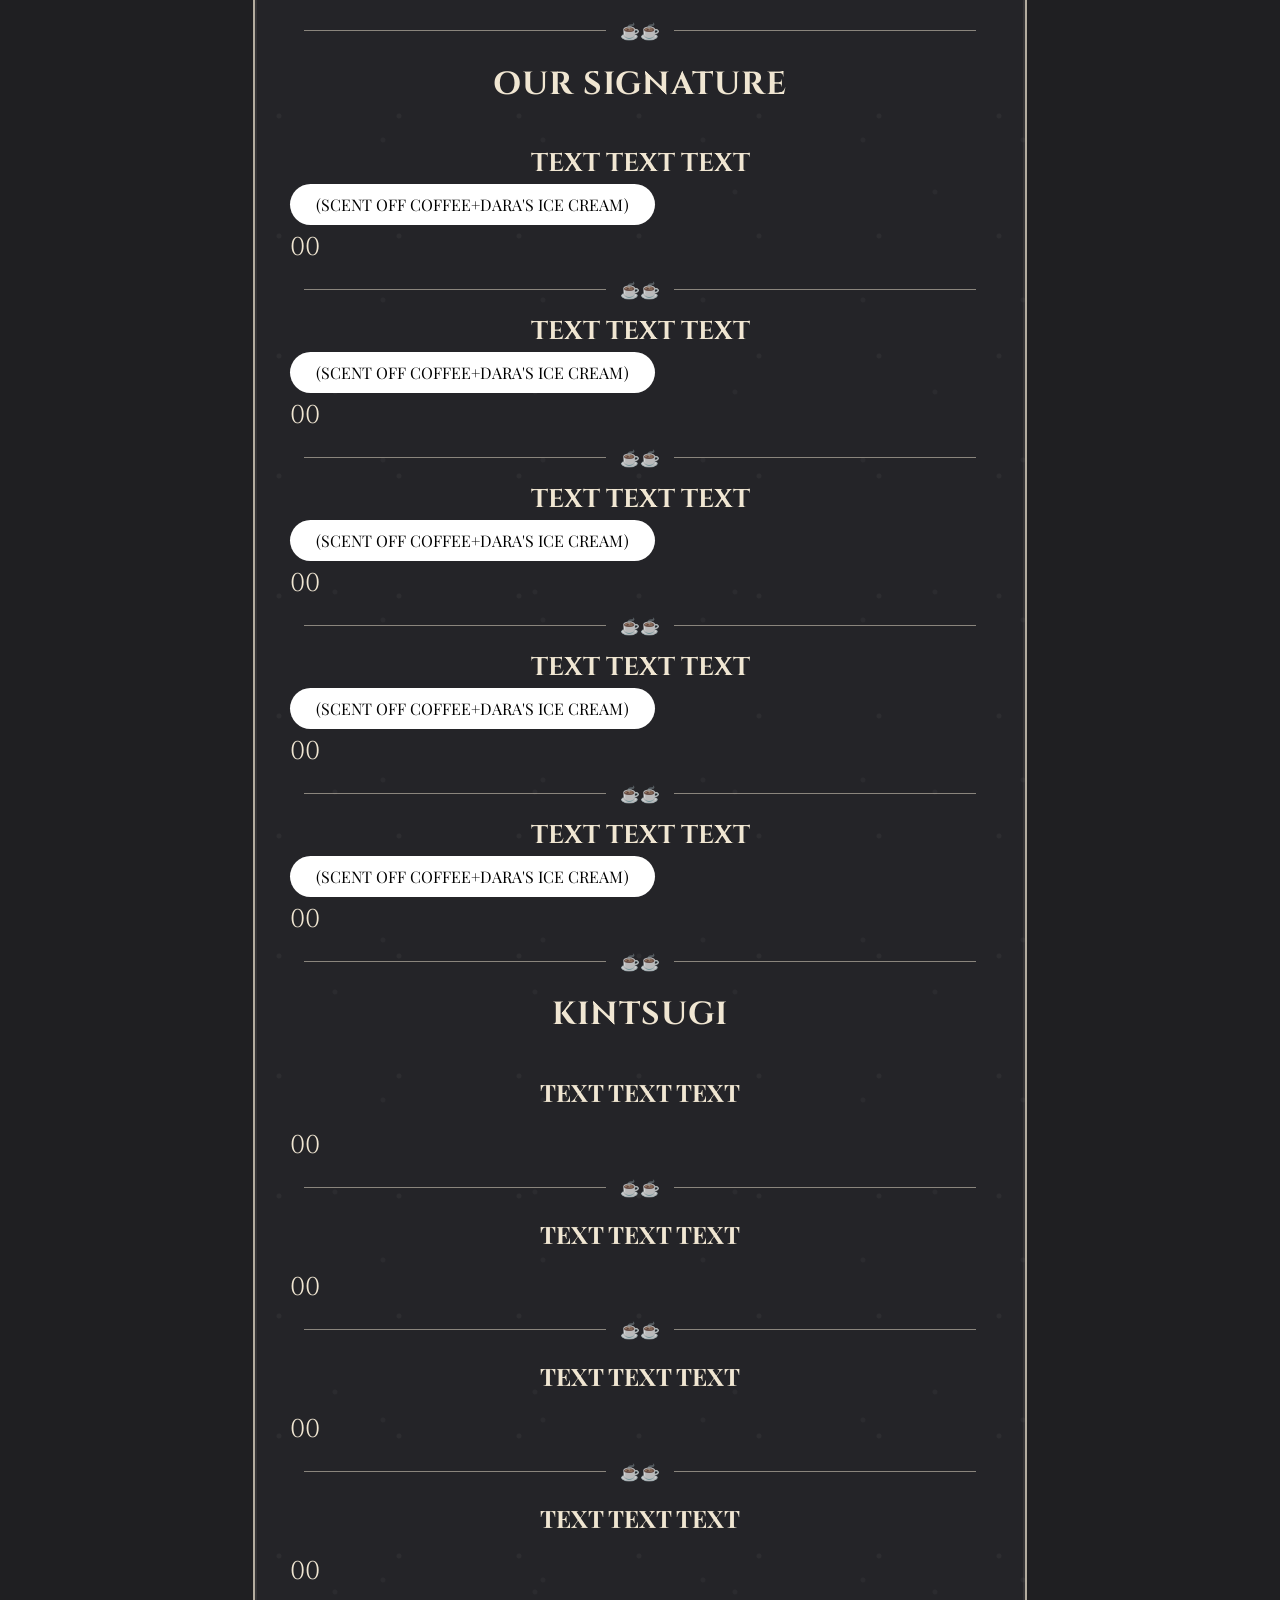
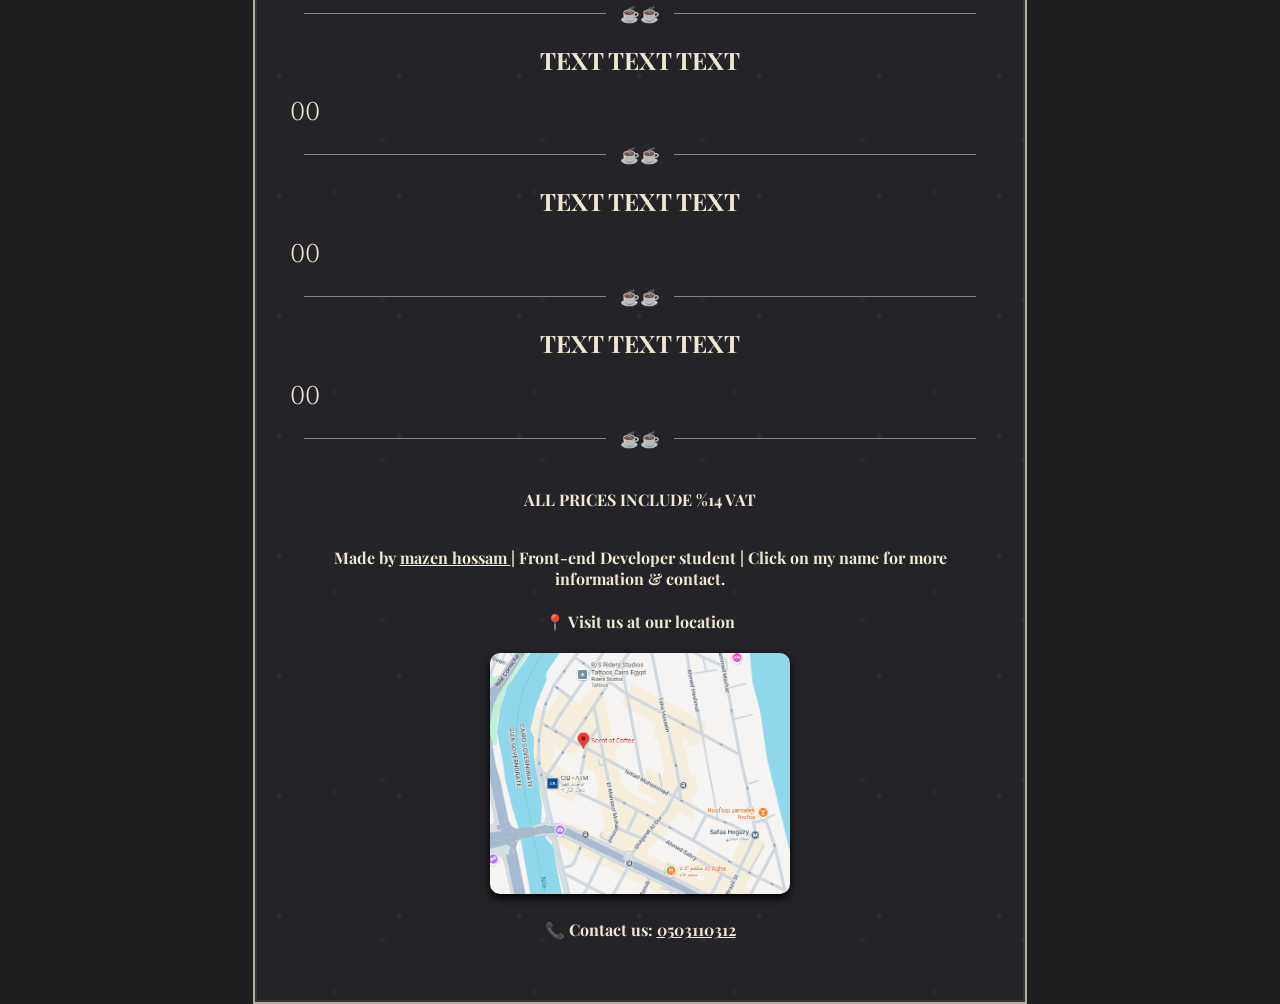
<file: no spicial.html>
<!doctype html>
<html lang="en">
  <head>
    <meta charset="UTF-8" />
    <meta name="viewport" content="width=device-width, initial-scale=1.0" />
    <title>SCENT OF COFFEE</title>
    <link
      rel="stylesheet"
      href="https://fonts.googleapis.com/css2?family=Cinzel:wght@600;700&family=Playfair+Display:wght@500&display=swap"
    />
        <link
      rel="stylesheet"
      href="https://fonts.googleapis.com/icon?family=Material+Icons"
    />

    <style>
      body {
        margin: 0;
        display: flex;
        flex-direction: column;
        padding: 0;
        background: #1f1f22;
        justify-content: center;
        align-items: center;
        min-height: 100vh;
        font-family: 'Playfair Display', serif;
        color: #f0e6d2;
        height: 100%;
      }
      .menu-board {
        width: 700px;
        max-width: 90vw;
        padding: 40px 35px;
        border: 2px solid rgba(240, 230, 210, 0.7);
        background:
          radial-gradient(circle at 20% 20%, rgba(255, 255, 255, 0.04) 0 2px, transparent 3px),
          radial-gradient(circle at 80% 30%, rgba(255, 255, 255, 0.03) 0 2px, transparent 3px),
          radial-gradient(circle at 40% 70%, rgba(255, 255, 255, 0.03) 0 2px, transparent 3px),
          #242428;
        background-size: 120px 120px, 160px 160px, 200px 200px, auto;
        box-shadow: 0 0 0 2px rgba(240, 230, 210, 0.08) inset;
      }
      img.logo {
        width: 100px;
        height: 100px;
        border-radius: 50%;
        float: right;
      }

      
      .material-icons {
        color:  rgb(231 218 199);
        line-height:  250px;
        text-decoration: none;
        margin-left: 20px;
      }

      h1 {
        text-align: center;
        margin-bottom: 40px;
        font-family: 'Cinzel', serif;
        font-size: 2rem;
        letter-spacing: 1px;
      }

      h1 span {
        font-size: 1rem;
      }

      .item {

        justify-content: space-between;
        align-items: flex-start;
        gap: 20px;
        text-align:center;
      }

      .left h2 {
        margin: 0;
        font-family: 'Cinzel', serif;
        font-size: 1.6rem;
      }

      .left p {
        margin: 3px 0 0;
        font-size: 1rem;
      }

      .price {
        font-family: 'Cinzel', serif;
        font-size: 1.6rem;
        text-align: right;
        white-space: nowrap;
        justify-content: right;
        align-items: right;
      }


      .divider {
        display: flex;
        align-items: center;
        justify-content: center;
        margin: 14px 0;
        color: rgba(240, 230, 210, 0.8);
        font-size: 1rem;
      }

      .divider::before,
      .divider::after {
        content: '';
        flex: 1;
        border-bottom: 1px solid rgba(240, 230, 210, 0.5);
        margin: 0 14px;
      }

      .extras {
        display: flex;
        justify-content: space-between;
        gap: 20px;
        font-family: 'Cinzel', serif;
        font-size: 1.3rem;
        margin-top: 16px;
      }

      .flavour {
        text-align: center;
        font-family: 'Cinzel', serif;
        font-size: 1.4rem;
        margin-top: 20px;
      }

      .vat {
        text-align: center;
        margin-top: 40px;
        font-size: 1rem;
      }
      p{
        text-align: center;
        font-size: 1rem;
        background-color: white ;
        padding: 10px;
        width: 345px;
        border-radius: 100px;
        color: black;
      }
      .background-color{
        text-align: right;
      }
      .price {
        text-align: left;
        margin-top: 5px;
      
      }

      footer a {
        margin-top: 40px;
        text-align: center;
        font-size: 1rem;
        color: #f0e6d2;
      }
      @media (max-width: 640px) {
        .menu-board {
          padding: 28px 20px;
        }

        h1 {
          font-size: 1.5rem;
        }

        .left h2,
        .price {
          font-size: 1.2rem;
        }

        .left p {
          font-size: 0.9rem;
        }

        .extras {
          flex-direction: column;
          align-items: center;
          text-align: center;
          font-size: 1.1rem;
        }

        .flavour {
          font-size: 1.2rem;
        }
        footer {
          font-size: 4vw;
        }
      }
    </style>
    
    <html>
  </head>
  <body>
    <header>
      <img src="./logo.jpg" alt="logo" width="40" class="logo" />

      <a href="index.html"><i class="material-icons">home</i></a>
    </header>

    <div class="menu-board">
      <h1>So Special</h1>
   <h1>GOODFELLAS</h1>
      <div class="item">
        <div class="left">
                   
          <h2>TEXT TEXT TEXT</h2>
        <p>(SCENT OFF COFFEE+DARA'S ICE CREAM)</p>
        <div class="price">00</div>
        </div>
      <div class="divider">☕☕</div>

      <div class="item">
        <div class="left">
                   
          <h2>TEXT TEXT TEXT</h2>
        <p>(SCENT OFF COFFEE+DARA'S ICE CREAM)</p>
        <div class="price">00</div>
        </div>
      <div class="divider">☕☕</div>



      <div class="item">
        <div class="left">
                   
          <h2>TEXT TEXT TEXT</h2>
        <p>(SCENT OFF COFFEE+DARA'S ICE CREAM)</p>
        <div class="price">00</div>
        </div>
      <div class="divider">☕☕</div>

      <div class="item">
        <div class="left">
                   
          <h2>TEXT TEXT TEXT</h2>
        <p>(SCENT OFF COFFEE+DARA'S ICE CREAM)</p>
        <div class="price">00</div>
        </div>
      <div class="divider">☕☕</div>

        </div>

      <div class="item">
        <div class="left">
                   
          <h2>TEXT TEXT TEXT</h2>
        <p>(SCENT OFF COFFEE+DARA'S ICE CREAM)</p>
        <div class="price">00</div>
        </div>
      <div class="divider">☕☕</div>


      <div class="item">
        <div class="left">
                   
          <h2>TEXT TEXT TEXT</h2>
        <p>(SCENT OFF COFFEE+DARA'S ICE CREAM)</p>
        <div class="price">00</div>
        </div>
      <div class="divider">☕☕</div>
      <div class="item">
        <div class="left">
                   
          <h2>TEXT TEXT TEXT</h2>
        <p>(SCENT OFF COFFEE+DARA'S ICE CREAM)</p>
        <div class="price">00</div>
        </div>
      <div class="divider">☕☕</div>

      <div class="item">
        <div class="left">
<h1>OUR SIGNATURE</h1>
          <h2>TEXT TEXT TEXT</h2>
        <p>(SCENT OFF COFFEE+DARA'S ICE CREAM)</p>
        <div class="price">00</div>
        </div>
      <div class="divider">☕☕</div>
      <div class="item">
        <div class="left">
                   
          <h2>TEXT TEXT TEXT</h2>
        <p>(SCENT OFF COFFEE+DARA'S ICE CREAM)</p>
        <div class="price">00</div>
        </div>
      <div class="divider">☕☕</div>


      <div class="item">
        <div class="left">
                   
          <h2>TEXT TEXT TEXT</h2>
        <p>(SCENT OFF COFFEE+DARA'S ICE CREAM)</p>
        <div class="price">00</div>
        </div>
      <div class="divider">☕☕</div>


      <div class="item">
        <div class="left">
                   
          <h2>TEXT TEXT TEXT</h2>
        <p>(SCENT OFF COFFEE+DARA'S ICE CREAM)</p>
        <div class="price">00</div>
        </div>
      <div class="divider">☕☕</div>

      <div class="item">
        <div class="left">
                   
          <h2>TEXT TEXT TEXT</h2>
        <p>(SCENT OFF COFFEE+DARA'S ICE CREAM)</p>
        <div class="price">00</div>
        </div>
      <div class="divider">☕☕</div>

                            <h1>KINTSUGI</h1>
          <h2>TEXT TEXT TEXT</h2>
        <div class="price">00</div>
        </div>
      <div class="divider">☕☕</div>

          <h2>TEXT TEXT TEXT</h2>
        <div class="price">00</div>
        </div>
      <div class="divider">☕☕</div>

          <h2>TEXT TEXT TEXT</h2>
        <div class="price">00</div>
        </div>
      <div class="divider">☕☕</div>

          <h2>TEXT TEXT TEXT</h2>
        <div class="price">00</div>
        
      <div class="divider">☕☕</div>

          <h2>TEXT TEXT TEXT</h2>
        <div class="price">00</div>
              <div class="divider">☕☕</div>

              
          <h2>TEXT TEXT TEXT</h2>
        <div class="price">00</div>
              <div class="divider">☕☕</div>

              
          <h2>TEXT TEXT TEXT</h2>
        <div class="price">00</div>
              <div class="divider">☕☕</div>

        </div>




      <h6 class="vat">ALL PRICES INCLUDE %14 VAT</h6>
    </div>
   
    <center>      
<footer>
      <div>
        <h4>
          Made by
          <a href="https://mazen hossam.github.io/web-profile/" target="_blank">
            mazen hossam
          </a>
          | Front-end Developer student | Click on my name for more information
          & contact.
        </h4>
      </div>
      <div style="margin-top: 20px">
        <h4>📍 Visit us at our location</h4>
        <a
          href="https://www.google.com/maps/place/Scent+of+Coffee/@30.0648999,31.2169458,16.42z/data=!4m6!3m5!1s0x1458410033418b3f:0xc744c96ff0fb09eb!8m2!3d30.0649759!4d31.2171345!16s%2Fg%2F11y9rqctz7?entry=ttu&g_ep=EgoyMDI2MDUyNy4wIKXMDSoASAFQAw%3D%3D"
          target="_blank"
        >
          <img
            src="./map.png"
            alt="موقعنا على الخريطة"
            style="
              max-width: 300px;
              width: 100%;
              border-radius: 10px;
              box-shadow: 0 4px 8px rgb(0, 0, 0);
            "
          />
        </a>
      </div>
      <h4>📞 Contact us: <a href="tel:0503110312">0503110312</a></h4>
    </footer>
</center>
  </body>
</html>
</file>
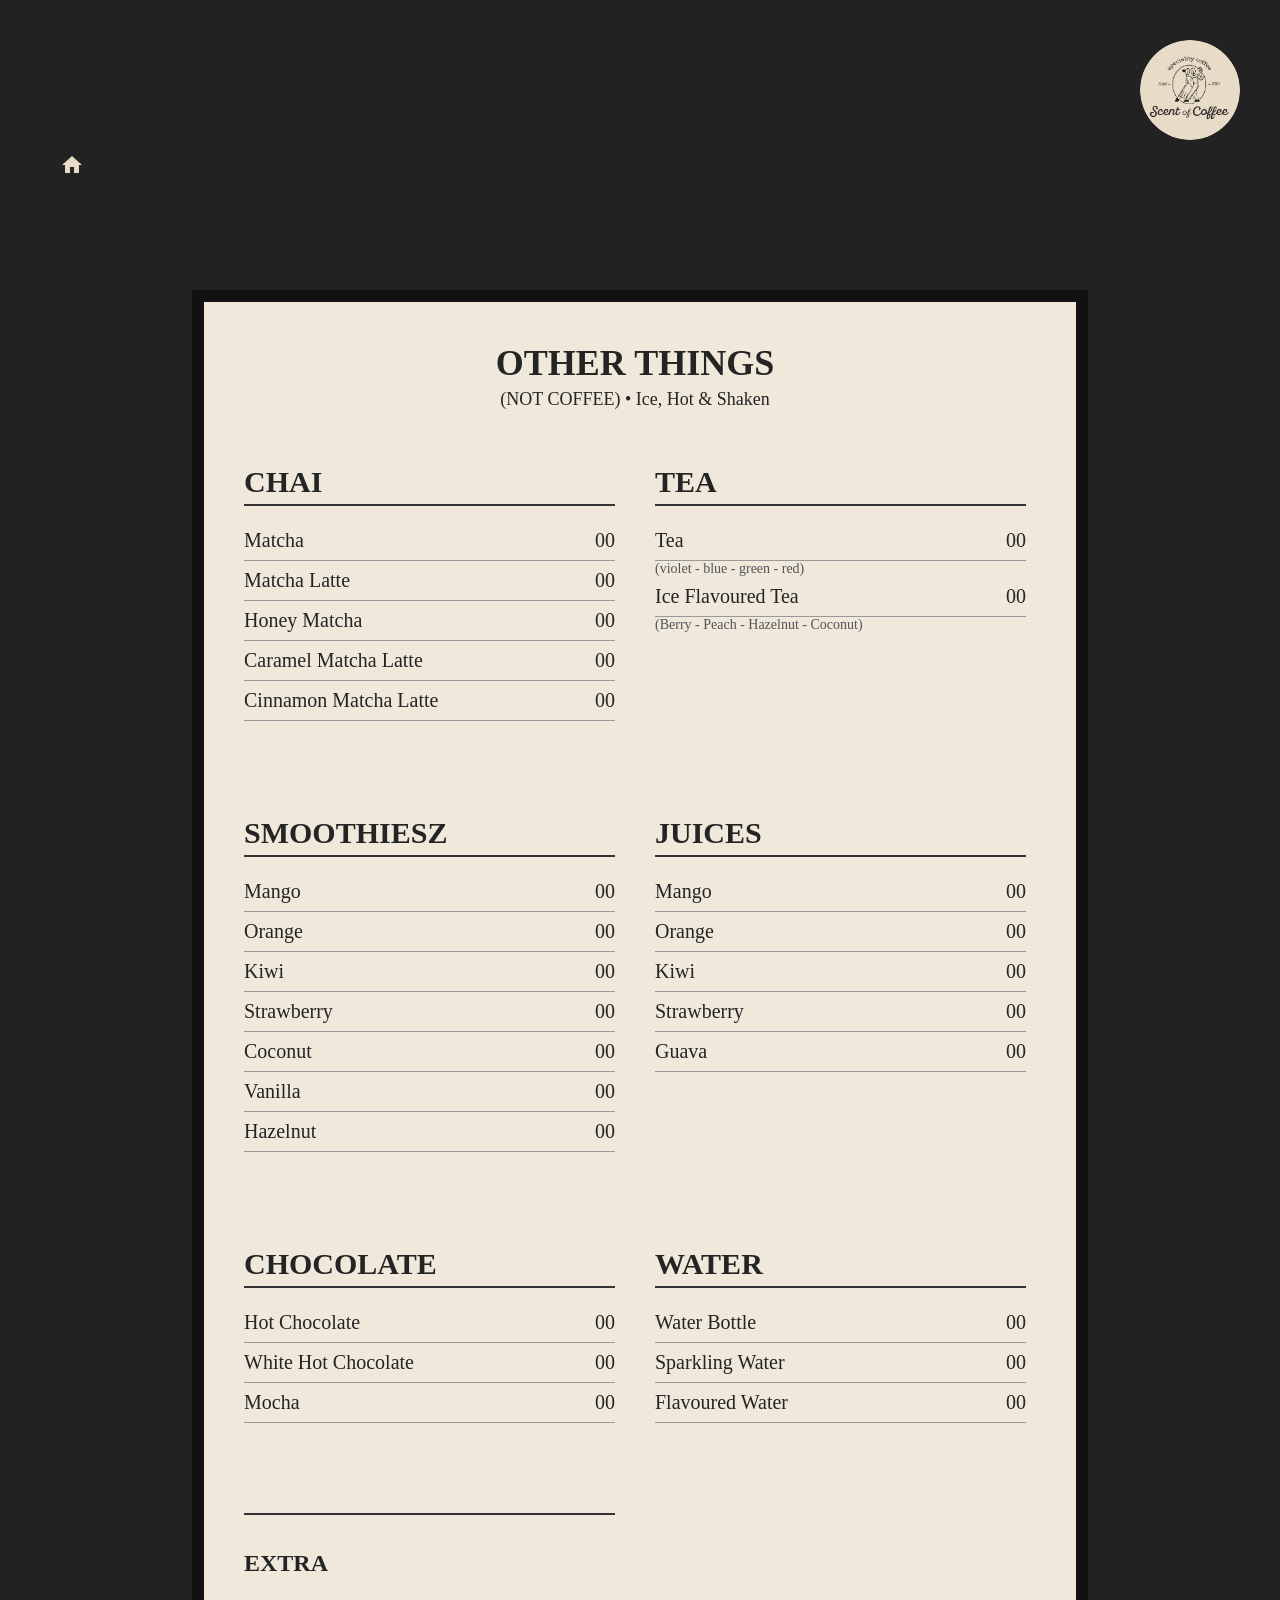
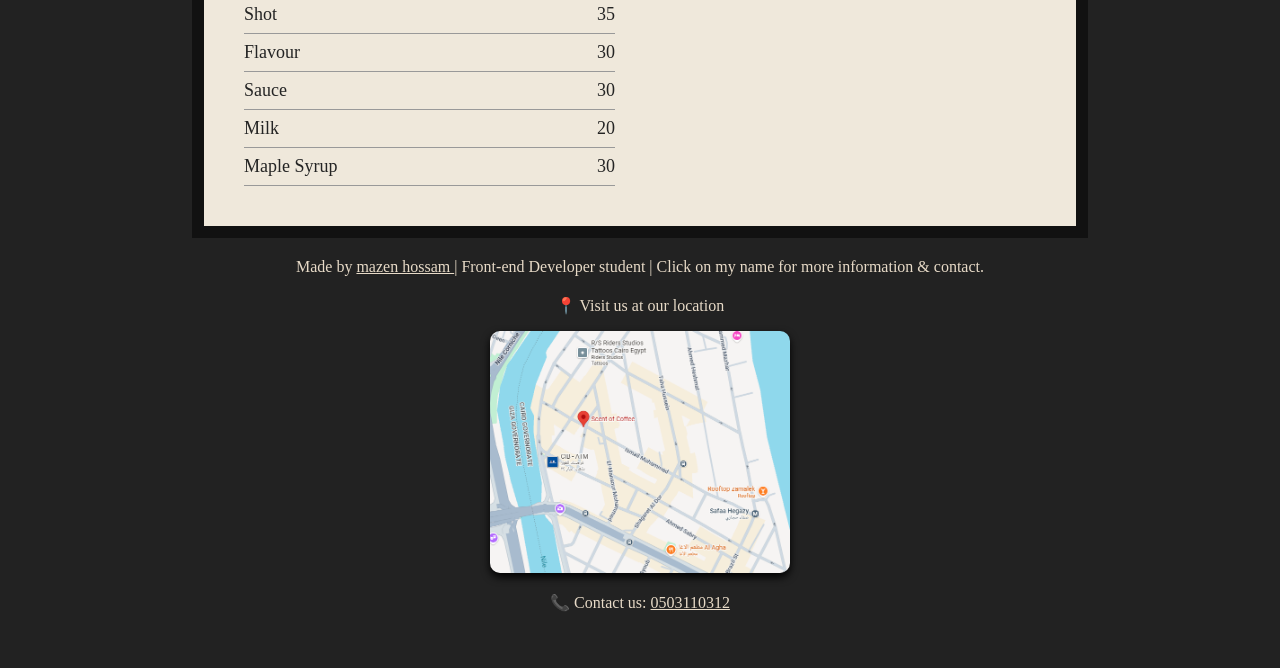
<file: other thing.html>
<!DOCTYPE html>
<html lang="en">
<head>
<meta charset="UTF-8">
<meta name="viewport" content="width=device-width, initial-scale=1.0">
<title>SCENT OF COFFEE</title>
<link
      rel="stylesheet"
      href="https://fonts.googleapis.com/css2?family=Cinzel:wght@600;700&family=Playfair+Display:wght@500&display=swap"
    />
        <link
      rel="stylesheet"
      href="https://fonts.googleapis.com/icon?family=Material+Icons"
    />

<style>
  *{
    box-sizing: border-box;
  }
body{
    margin:0;
    padding:40px;
    background:#222;
    font-family: Georgia, serif;
}

.menu{
  
    width: 70vw;
    margin:auto;
    background:#efe8db;
    border:12px solid #111;
    color:#242424;
    padding: 40px 50px 40px 40px;
}

.header{
    text-align:center;
    margin-bottom:30px;
}

.header h1{
    font-size:36px;
    margin:0;
}

.header p{
    font-size:18px;
    margin-top:5px;
}

.grid{
    display:grid;
    grid-template-columns:1fr 1fr;
    gap:40px;
}

.section{
    margin-bottom:30px;
}

.section h2{
    font-size:30px;
    border-bottom:2px solid #333;
    padding-bottom:5px;
    margin-bottom:15px;
}

.item{
    display:flex;
    justify-content:space-between;
    border-bottom:1px solid #999;
    padding:8px 0;
    font-size:20px;
}

.small{
    font-size:14px;
    color:#555;
}

.extra{
    margin-top:20px;
    border-top:2px solid #333;
    padding-top:15px;
}

.extra .item{
    font-size:18px;
}
img.logo {
        width: 100px;
        height: 100px;
        border-radius: 50%;
        float: right;
      }

      
      .material-icons {
        color:  rgb(231 218 199);
        line-height:  250px;
        text-decoration: none;
        margin-left: 20px;
      }
              footer {
          text-align: center;
          margin-top: 20px;
          color:  rgb(231 218 199);
        }

                      footer a {
          margin-top: 20px;
          color:  rgb(231 218 199);
        }
            @media (max-width: 900px) {
      .top-section {
        height: 220px;
      }

      .logo {
        width: 170px;
        height: 170px;
      }

      .material-icons {
        left: 35px;
        top: 102px;
      }

      .menu-top {
        grid-template-columns: 1fr;
        text-align: center;
      }

      .right-note,
      .left-note {
        text-align: center;
      }

      .menu-grid {
        grid-template-columns: 1fr;
      }

      .icons-col {
        display: none;
      }

      .bottom,
      .extra-grid {
        grid-template-columns: 1fr;
      }

      .vat {
        text-align: left;
        margin-top: 10px;
      }
      .grid{
        grid-template-columns: 1fr;
      }
      .menu{
        width: 90vw;
        margin: auto;
      }
    }

    @media (max-width: 520px) {
      .top-section {
        height: 200px;
      }

      .logo {
        width: 105px;
        height: 105px;
      }

      .home-btn {
        left: 18px;
        top: 92px;
      }

      .material-icons {
        font-size: 30px;
        margin-left: 200px;
      }

      .menu-board {
        padding: 18px 18px 22px;
      }

      .menu-title {
        font-size: 22px;
      }

      .left-note,
      .right-note {
        font-size: 16px;
      }

      .name,
      .price {
        font-size: 14px;
      }

      .extra-title {
        font-size: 22px;
      }

      .extra-item {
        font-size: 14px;
      }

      .extra-note,
      .vat {
        font-size: 12px;
      }
            .menu{
        width: 90vw;
        margin: auto;
      }

    }




</style>
</head>
<body>
      <header>
      <img src="./logo.jpg" alt="logo" width="40" class="logo" />

      <a href="index.html"><i class="material-icons">home</i></a>
    </header>


<div class="menu">

<div class="header">
    <h1>OTHER THINGS</h1>
    <p>(NOT COFFEE) • Ice, Hot & Shaken</p>
</div>

<div class="grid">



<div class="section">
<h2>CHAI</h2>

<div class="item"><span>Matcha</span><span>00</span></div>
<div class="item"><span>Matcha Latte</span><span>00</span></div>
<div class="item"><span>Honey Matcha</span><span>00</span></div>
<div class="item"><span>Caramel Matcha Latte</span><span>00</span></div>
<div class="item"><span>Cinnamon Matcha Latte</span><span>00</span></div>
</div>

<div class="section">
<h2>TEA</h2>

<div class="item"><span>Tea</span><span>00</span></div>
<div class="small">(violet - blue - green - red)</div>

<div class="item"><span>Ice Flavoured Tea</span><span>00</span></div>
<div class="small">(Berry - Peach - Hazelnut - Coconut)</div>
</div>

<div class="section">
<h2>SMOOTHIESZ</h2>

<div class="item"><span>Mango</span><span>00</span></div>
<div class="item"><span>Orange</span><span>00</span></div>
<div class="item"><span>Kiwi</span><span>00</span></div>
<div class="item"><span>Strawberry</span><span>00</span></div>
<div class="item"><span>Coconut</span><span>00</span></div>
<div class="item"><span>Vanilla</span><span>00</span></div>
<div class="item"><span>Hazelnut</span><span>00</span></div>
</div>





<div class="section">
<h2>JUICES</h2>

<div class="item"><span>Mango</span><span>00</span></div>
<div class="item"><span>Orange</span><span>00</span></div>
<div class="item"><span>Kiwi</span><span>00</span></div>
<div class="item"><span>Strawberry</span><span>00</span></div>
<div class="item"><span>Guava</span><span>00</span></div>
</div>

<div class="section">
<h2>CHOCOLATE</h2>

<div class="item"><span>Hot Chocolate</span><span>00</span></div>
<div class="item"><span>White Hot Chocolate</span><span>00</span></div>
<div class="item"><span>Mocha</span><span>00</span></div>
</div>

<div class="section">
<h2>WATER</h2>

<div class="item"><span>Water Bottle</span><span>00</span></div>
<div class="item"><span>Sparkling Water</span><span>00</span></div>
<div class="item"><span>Flavoured Water</span><span>00</span></div>
</div>

<div class="extra">
<h2>EXTRA</h2>

<div class="item"><span>Shot</span><span>35</span></div>
<div class="item"><span>Flavour</span><span>30</span></div>
<div class="item"><span>Sauce</span><span>30</span></div>
<div class="item"><span>Milk</span><span>20</span></div>
<div class="item"><span>Maple Syrup</span><span>30</span></div>
</div>

</div>

</div>


<footer>
      <div>
        <p>
          Made by
          <a href="https://mazen hossam.github.io/web-profile/" target="_blank">
            mazen hossam
          </a>
          | Front-end Developer student | Click on my name for more information
          & contact.
        </p>
      </div>
      <div style="margin-top: 20px">
        <p>📍 Visit us at our location</p>
        <a
          href="https://www.google.com/maps/place/Scent+of+Coffee/@30.0648999,31.2169458,16.42z/data=!4m6!3m5!1s0x1458410033418b3f:0xc744c96ff0fb09eb!8m2!3d30.0649759!4d31.2171345!16s%2Fg%2F11y9rqctz7?entry=ttu&g_ep=EgoyMDI2MDUyNy4wIKXMDSoASAFQAw%3D%3D
          target="_blank"
        >
          <img
            src="./map.png"
            alt="موقعنا على الخريطة"
            style="
              max-width: 300px;
              width: 100%;
              border-radius: 10px;
              box-shadow: 0 4px 8px rgb(0, 0, 0);
            "
          />
        </a>
      </div>
      <p>📞 Contact us: <a href="tel:0503110312">0503110312</a></p>
    </footer>
</center>
  </body>
</html>

</body>
</html>
</file>
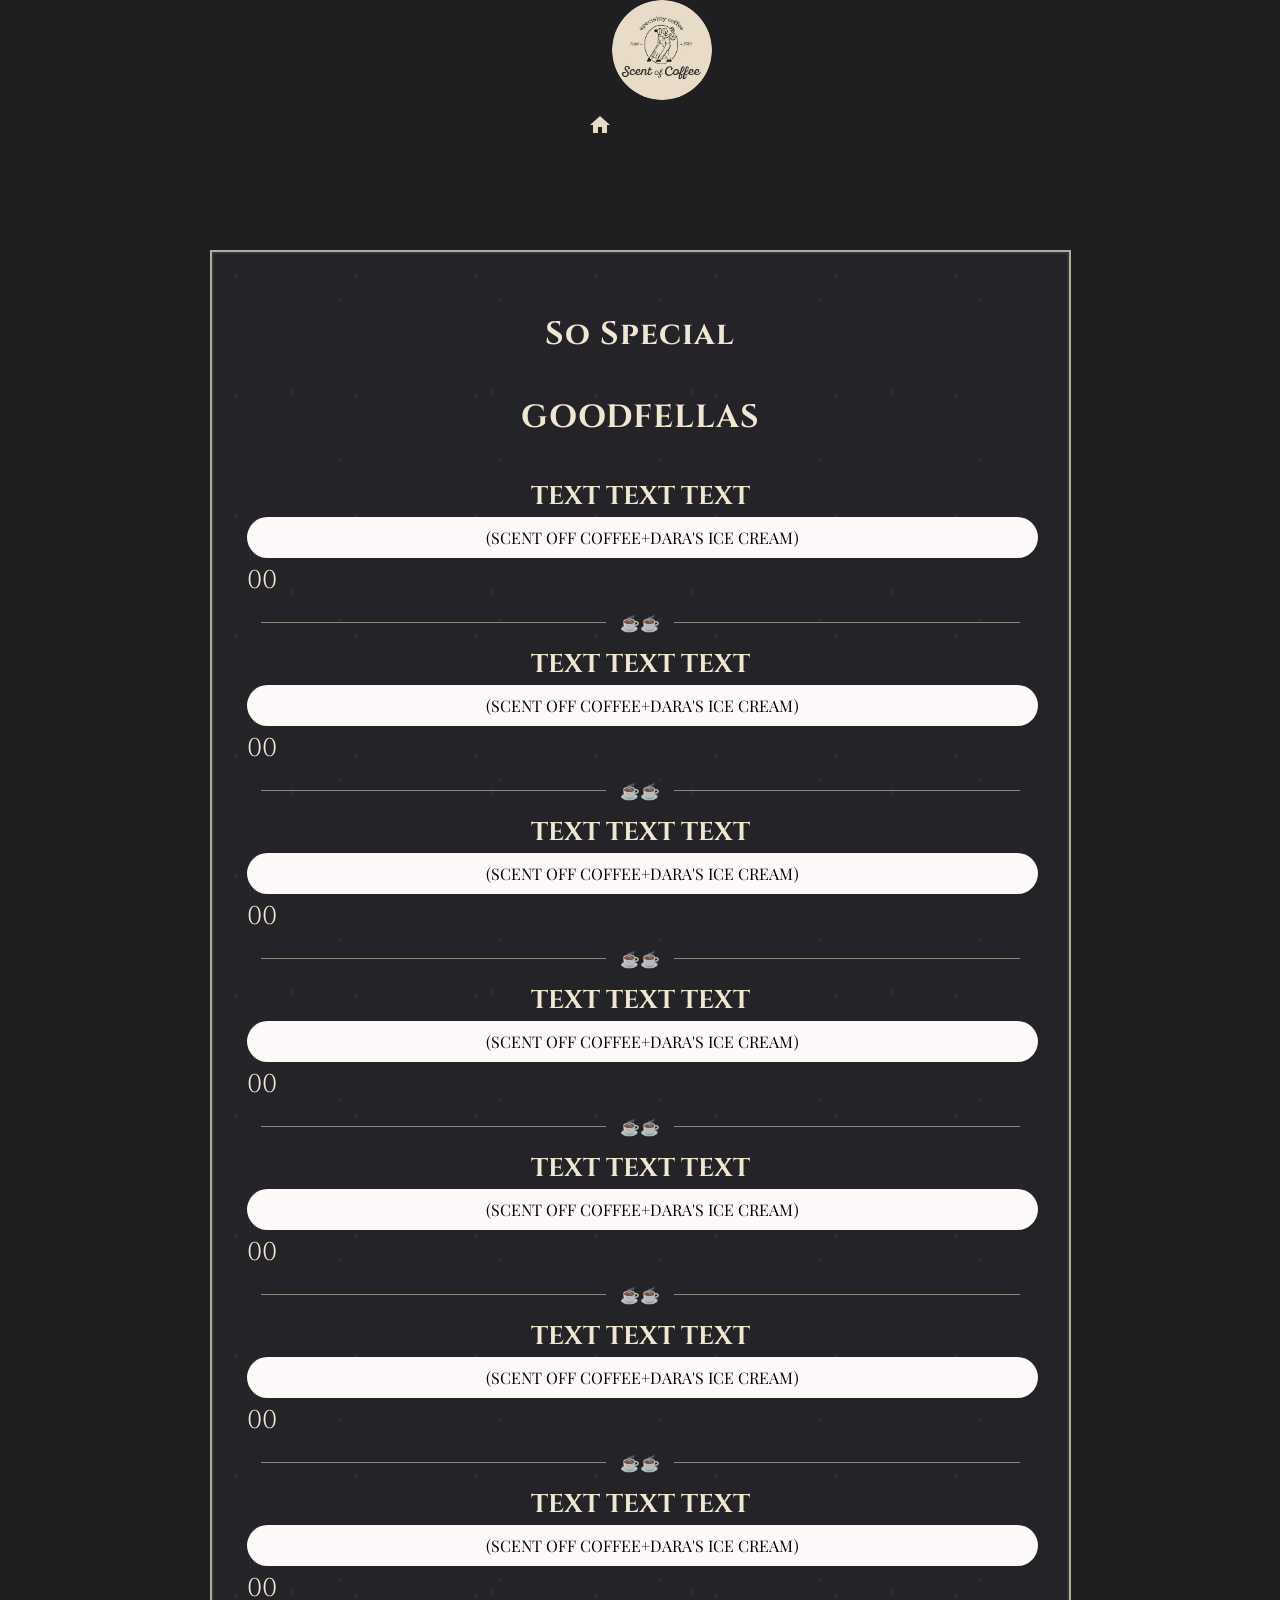
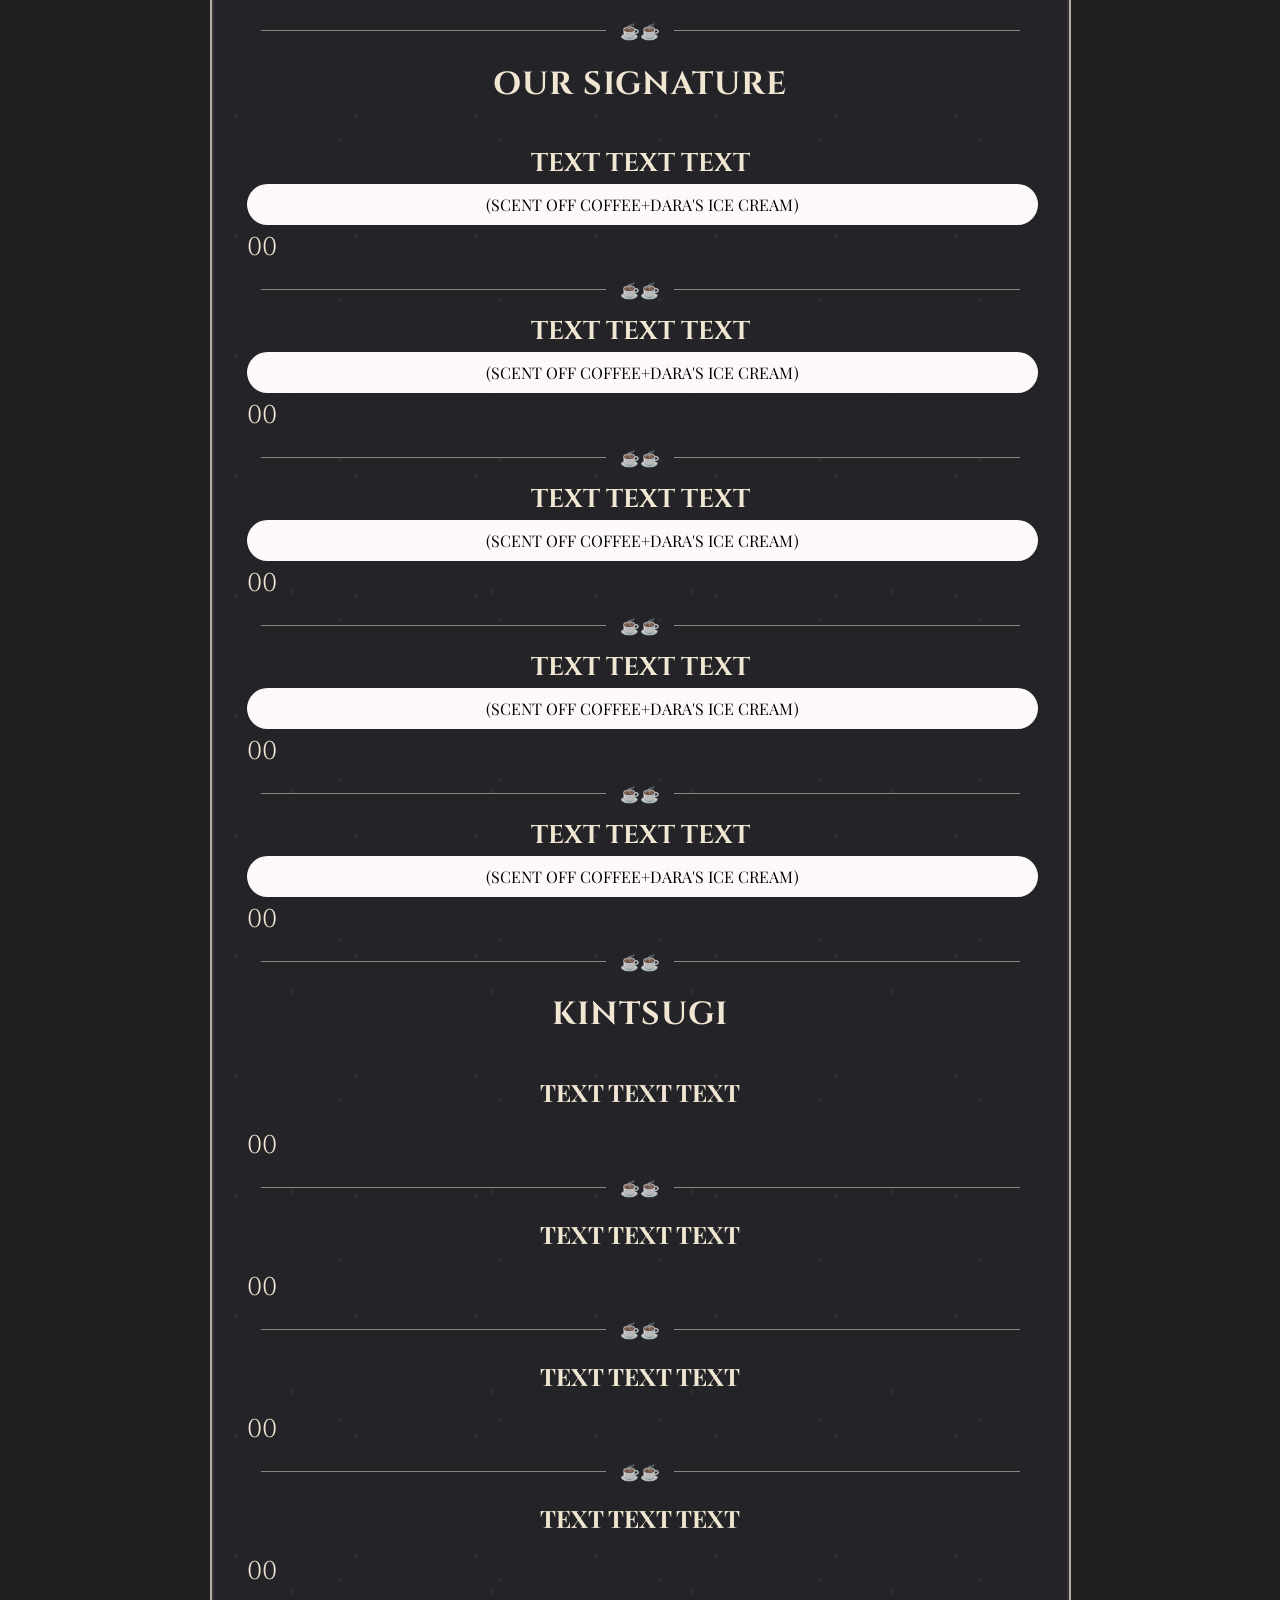
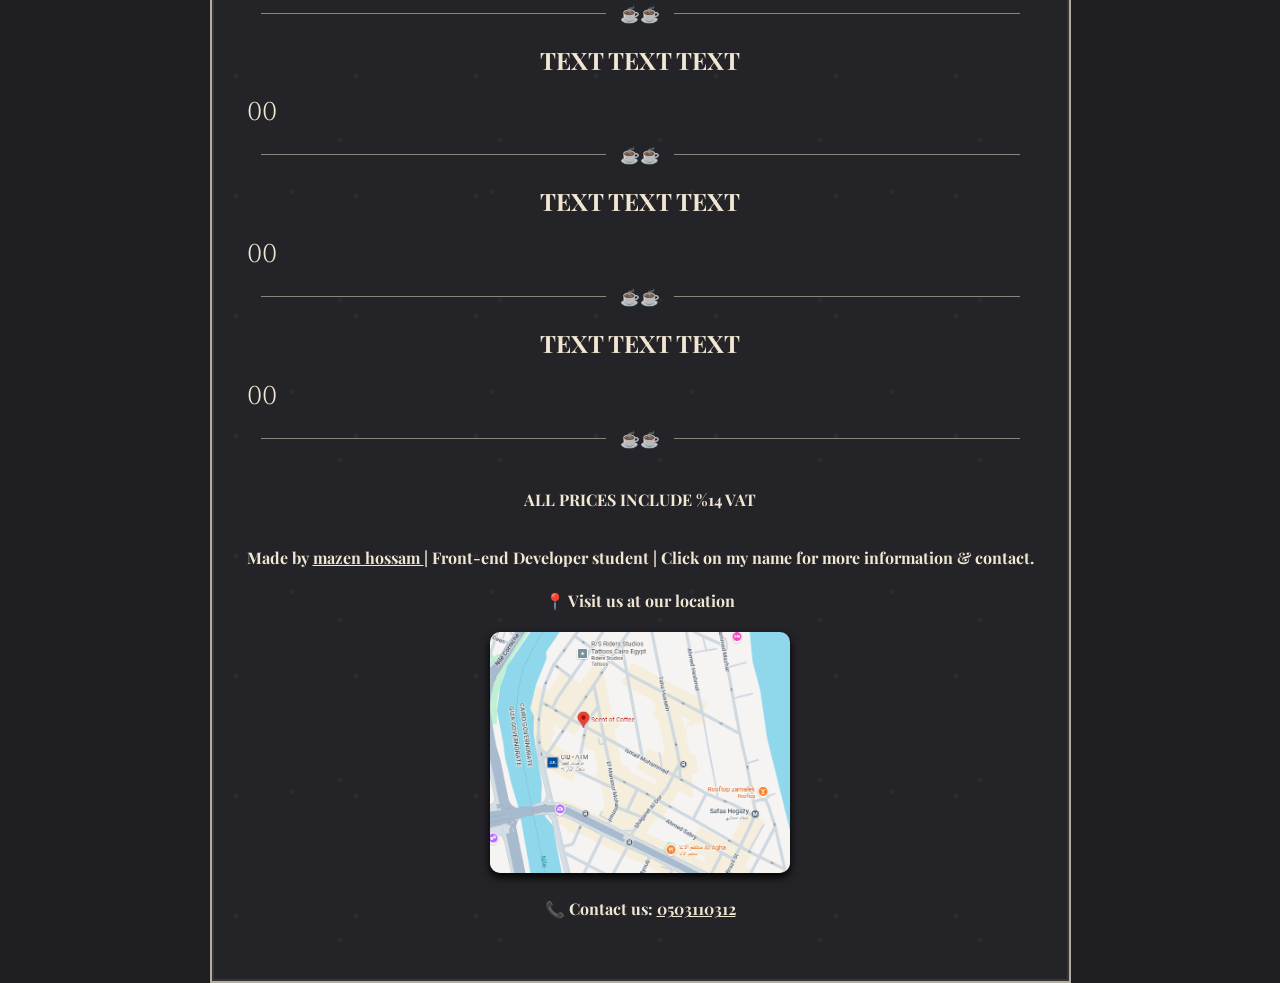
<file: so spicial.html>
<!doctype html>
<html lang="en">
  <head>
    <meta charset="UTF-8" />
    <meta name="viewport" content="width=device-width, initial-scale=1.0" />
    <title>SCENT OF COFFEE</title>
    <link
      rel="stylesheet"
      href="https://fonts.googleapis.com/css2?family=Cinzel:wght@600;700&family=Playfair+Display:wght@500&display=swap"
    />
        <link
      rel="stylesheet"
      href="https://fonts.googleapis.com/icon?family=Material+Icons"
    />

    <style>
      body {
        margin: 0;
        display: flex;
        flex-direction: column;
        padding: 0;
        background: #1f1f22;
        justify-content: center;
        align-items: center;
        min-height: 100vh;
        font-family: 'Playfair Display', serif;
        color: #f0e6d2;
        height: 100%;
      }
      .menu {
        margin: auto;
        max-width: 78.5%;
        padding: 40px 35px;
        border: 2px solid rgba(240, 230, 210, 0.7);
        background:
          radial-gradient(circle at 20% 20%, rgba(255, 255, 255, 0.04) 0 2px, transparent 3px),
          radial-gradient(circle at 80% 30%, rgba(255, 255, 255, 0.03) 0 2px, transparent 3px),
          radial-gradient(circle at 40% 70%, rgba(255, 255, 255, 0.03) 0 2px, transparent 3px),
          #242428;
        background-size: 120px 120px, 160px 160px, 200px 200px, auto;
        box-shadow: 0 0 0 2px rgba(240, 230, 210, 0.08) inset;
      }
      img.logo {
        width: 100px;
        height: 100px;
        border-radius: 50%;
        float: right;
      }

      
      .material-icons {
        color:  rgb(231 218 199);
        line-height:  250px;
        text-decoration: none;
        margin-left: 20px;
      }

      h1 {
        text-align: center;
        margin-bottom: 40px;
        font-family: 'Cinzel', serif;
        font-size: 2rem;
        letter-spacing: 1px;
      }

      h1 span {
        font-size: 1rem;
      }

      .item {

        justify-content: space-between;
        align-items: flex-start;
        gap: 20px;
        text-align:center;
      }

      .left h2 {
        margin: 0;
        font-family: 'Cinzel', serif;
        font-size: 1.6rem;
      }

      .left p {
        margin: 3px 0 0;
        font-size: 1rem;
      }

      .price {
        font-family: 'Cinzel', serif;
        font-size: 1.6rem;
        text-align: right;
        white-space: nowrap;
        justify-content: right;
        align-items: right;
      }


      .divider {
        display: flex;
        align-items: center;
        justify-content: center;
        margin: 14px 0;
        color: rgba(240, 230, 210, 0.8);
        font-size: 1rem;
      }

      .divider::before,
      .divider::after {
        content: '';
        flex: 1;
        border-bottom: 1px solid rgba(240, 230, 210, 0.5);
        margin: 0 14px;
      }

      .extras {
        display: flex;
        justify-content: space-between;
        gap: 20px;
        font-family: 'Cinzel', serif;
        font-size: 1.3rem;
        margin-top: 16px;
      }

      .flavour {
        text-align: center;
        font-family: 'Cinzel', serif;
        font-size: 1.4rem;
        margin-top: 20px;
      }

      .vat {
        text-align: center;
        margin-top: 40px;
        font-size: 1rem;
      }
      p{
        text-align: center;
        font-size: 2px;
        background-color: rgb(253, 249, 249) ;
        padding: 10px;
        width: 98%;
        border-radius: 100px;
        color: black;
      }
      .background-color{
        text-align: right;
      }
      .price {
        text-align: left;
        margin-top: 5px;
      
      }

      footer a {
        margin-top: 40px;
        text-align: center;
        font-size: 1rem;
        color: #f0e6d2;
      }
      @media (max-width: 640px) {
        .menu-board {
          padding: 28px 20px;
        }

        h1 {
          font-size: 1.5rem;
        }

        .left h2,
        .price {
          font-size: 1.2rem;
        }

        .left p {
          font-size: 0.9rem;
        }

        .extras {
          flex-direction: column;
          align-items: center;
          text-align: center;
          font-size: 1.1rem;
        }

        .flavour {
          font-size: 1.2rem;
        }
        footer {
          font-size: 4vw;
        }
      }
    </style>
    
    <html>
  </head>
  <body>
    <header>
      <img src="./logo.jpg" alt="logo" width="40" class="logo" />

      <a href="index.html"><i class="material-icons">home</i></a>
    </header>

    <div class="menu">
      <h1>So Special</h1>
   <h1>GOODFELLAS</h1>
      <div class="item">
        <div class="left">
                   
          <h2>TEXT TEXT TEXT</h2>
        <p>(SCENT OFF COFFEE+DARA'S ICE CREAM)</p>
        <div class="price">00</div>
        </div>
      <div class="divider">☕☕</div>

      <div class="item">
        <div class="left">
                   
          <h2>TEXT TEXT TEXT</h2>
        <p>(SCENT OFF COFFEE+DARA'S ICE CREAM)</p>
        <div class="price">00</div>
        </div>
      <div class="divider">☕☕</div>



      <div class="item">
        <div class="left">
                   
          <h2>TEXT TEXT TEXT</h2>
        <p>(SCENT OFF COFFEE+DARA'S ICE CREAM)</p>
        <div class="price">00</div>
        </div>
      <div class="divider">☕☕</div>

      <div class="item">
        <div class="left">
                   
          <h2>TEXT TEXT TEXT</h2>
        <p>(SCENT OFF COFFEE+DARA'S ICE CREAM)</p>
        <div class="price">00</div>
        </div>
      <div class="divider">☕☕</div>

        </div>

      <div class="item">
        <div class="left">
                   
          <h2>TEXT TEXT TEXT</h2>
        <p>(SCENT OFF COFFEE+DARA'S ICE CREAM)</p>
        <div class="price">00</div>
        </div>
      <div class="divider">☕☕</div>


      <div class="item">
        <div class="left">
                   
          <h2>TEXT TEXT TEXT</h2>
        <p>(SCENT OFF COFFEE+DARA'S ICE CREAM)</p>
        <div class="price">00</div>
        </div>
      <div class="divider">☕☕</div>
      <div class="item">
        <div class="left">
                   
          <h2>TEXT TEXT TEXT</h2>
        <p>(SCENT OFF COFFEE+DARA'S ICE CREAM)</p>
        <div class="price">00</div>
        </div>
      <div class="divider">☕☕</div>

      <div class="item">
        <div class="left">
<h1>OUR SIGNATURE</h1>
          <h2>TEXT TEXT TEXT</h2>
        <p>(SCENT OFF COFFEE+DARA'S ICE CREAM)</p>
        <div class="price">00</div>
        </div>
      <div class="divider">☕☕</div>
      <div class="item">
        <div class="left">
                   
          <h2>TEXT TEXT TEXT</h2>
        <p>(SCENT OFF COFFEE+DARA'S ICE CREAM)</p>
        <div class="price">00</div>
        </div>
      <div class="divider">☕☕</div>


      <div class="item">
        <div class="left">
                   
          <h2>TEXT TEXT TEXT</h2>
        <p>(SCENT OFF COFFEE+DARA'S ICE CREAM)</p>
        <div class="price">00</div>
        </div>
      <div class="divider">☕☕</div>


      <div class="item">
        <div class="left">
                   
          <h2>TEXT TEXT TEXT</h2>
        <p>(SCENT OFF COFFEE+DARA'S ICE CREAM)</p>
        <div class="price">00</div>
        </div>
      <div class="divider">☕☕</div>

      <div class="item">
        <div class="left">
                   
          <h2>TEXT TEXT TEXT</h2>
        <p>(SCENT OFF COFFEE+DARA'S ICE CREAM)</p>
        <div class="price">00</div>
        </div>
      <div class="divider">☕☕</div>

                            <h1>KINTSUGI</h1>
          <h2>TEXT TEXT TEXT</h2>
        <div class="price">00</div>
        </div>
      <div class="divider">☕☕</div>

          <h2>TEXT TEXT TEXT</h2>
        <div class="price">00</div>
        </div>
      <div class="divider">☕☕</div>

          <h2>TEXT TEXT TEXT</h2>
        <div class="price">00</div>
        </div>
      <div class="divider">☕☕</div>

          <h2>TEXT TEXT TEXT</h2>
        <div class="price">00</div>
        
      <div class="divider">☕☕</div>

          <h2>TEXT TEXT TEXT</h2>
        <div class="price">00</div>
              <div class="divider">☕☕</div>

              
          <h2>TEXT TEXT TEXT</h2>
        <div class="price">00</div>
              <div class="divider">☕☕</div>

              
          <h2>TEXT TEXT TEXT</h2>
        <div class="price">00</div>
              <div class="divider">☕☕</div>

        </div>




      <h6 class="vat">ALL PRICES INCLUDE %14 VAT</h6>
    </div>
   
    <center>      
<footer>
      <div>
        <h4>
          Made by
          <a href="https://mazen hossam.github.io/web-profile/" target="_blank">
            mazen hossam
          </a>
          | Front-end Developer student | Click on my name for more information
          & contact.
        </h4>
      </div>
      <div style="margin-top: 20px">
        <h4>📍 Visit us at our location</h4>
        <a
          href="https://www.google.com/maps/place/Scent+of+Coffee/@30.0648999,31.2169458,16.42z/data=!4m6!3m5!1s0x1458410033418b3f:0xc744c96ff0fb09eb!8m2!3d30.0649759!4d31.2171345!16s%2Fg%2F11y9rqctz7?entry=ttu&g_ep=EgoyMDI2MDUyNy4wIKXMDSoASAFQAw%3D%3D"
          target="_blank"
        >
          <img
            src="./map.png"
            alt="موقعنا على الخريطة"
            style="
              max-width: 300px;
              width: 100%;
              border-radius: 10px;
              box-shadow: 0 4px 8px rgb(0, 0, 0);
            "
          />
        </a>
      </div>
      <h4>📞 Contact us: <a href="tel:0503110312">0503110312</a></h4>
    </footer>
</center>
  </body>
</html>
</file>
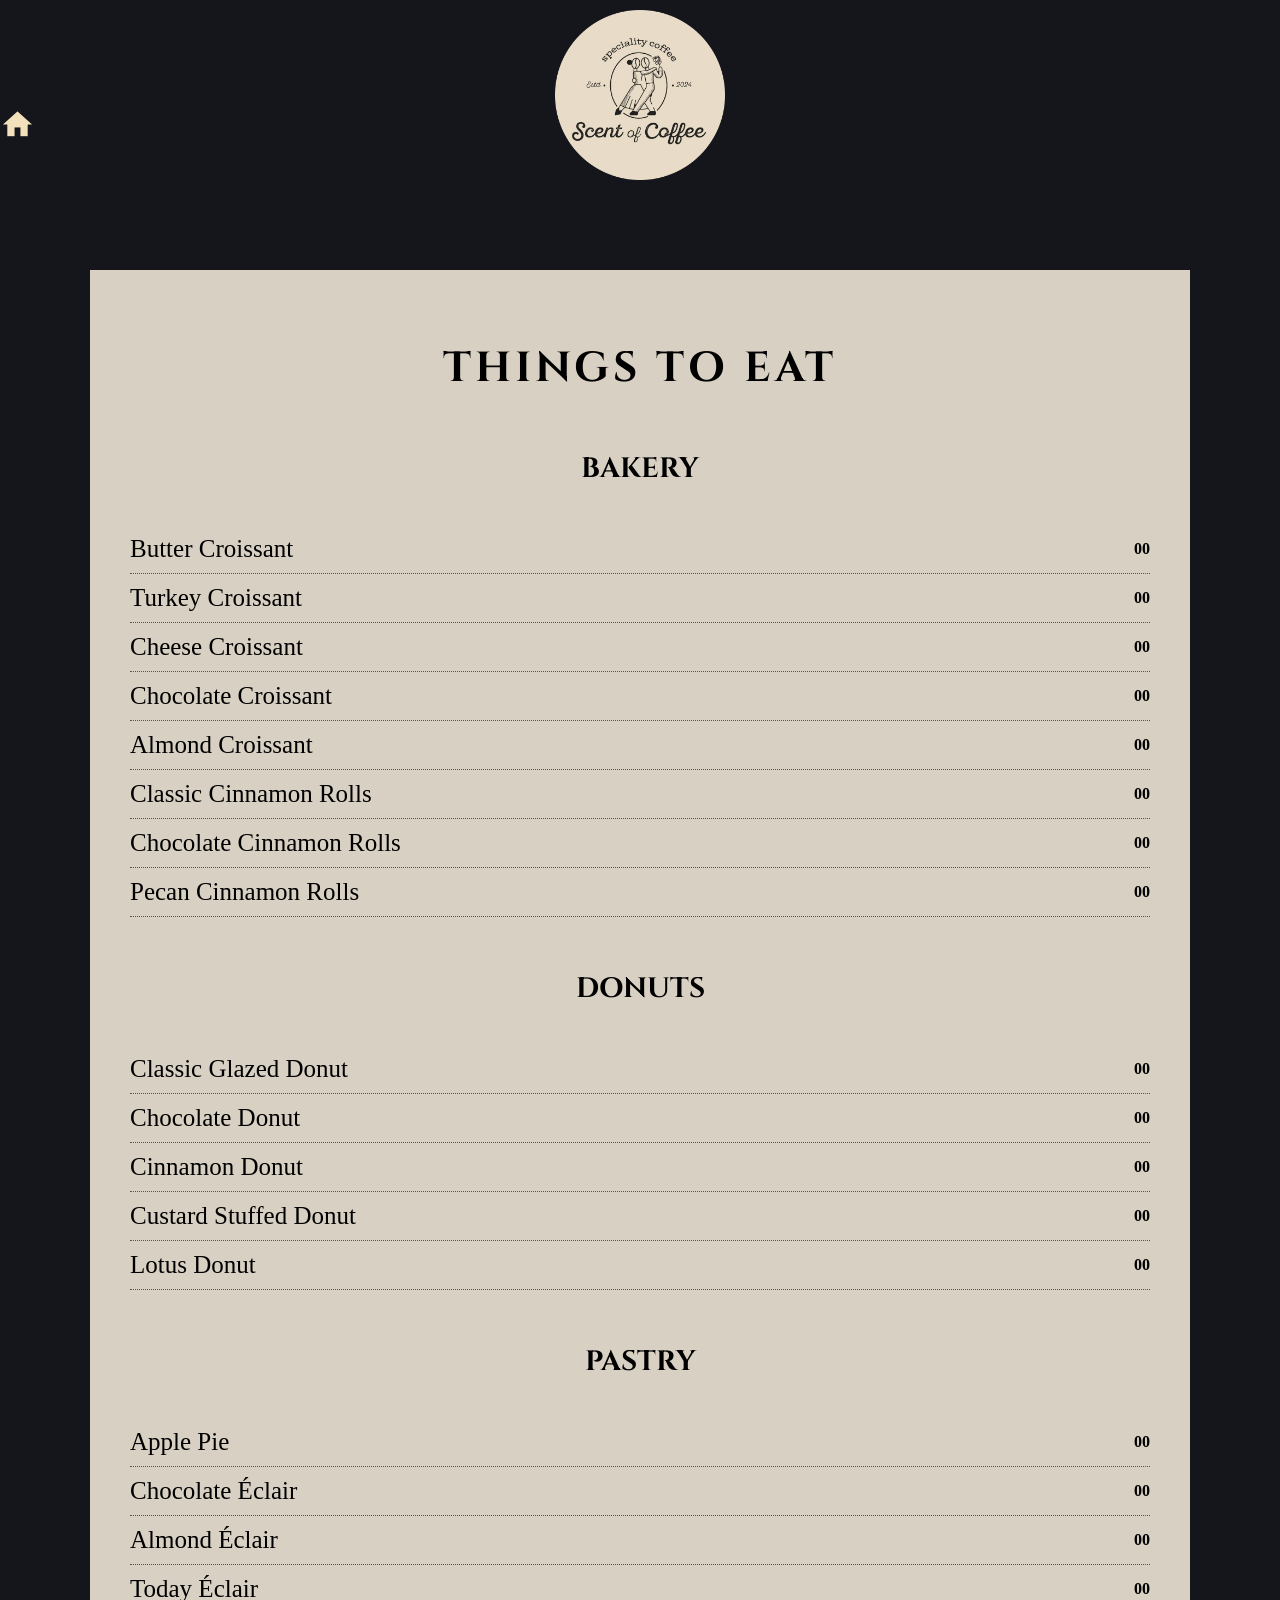
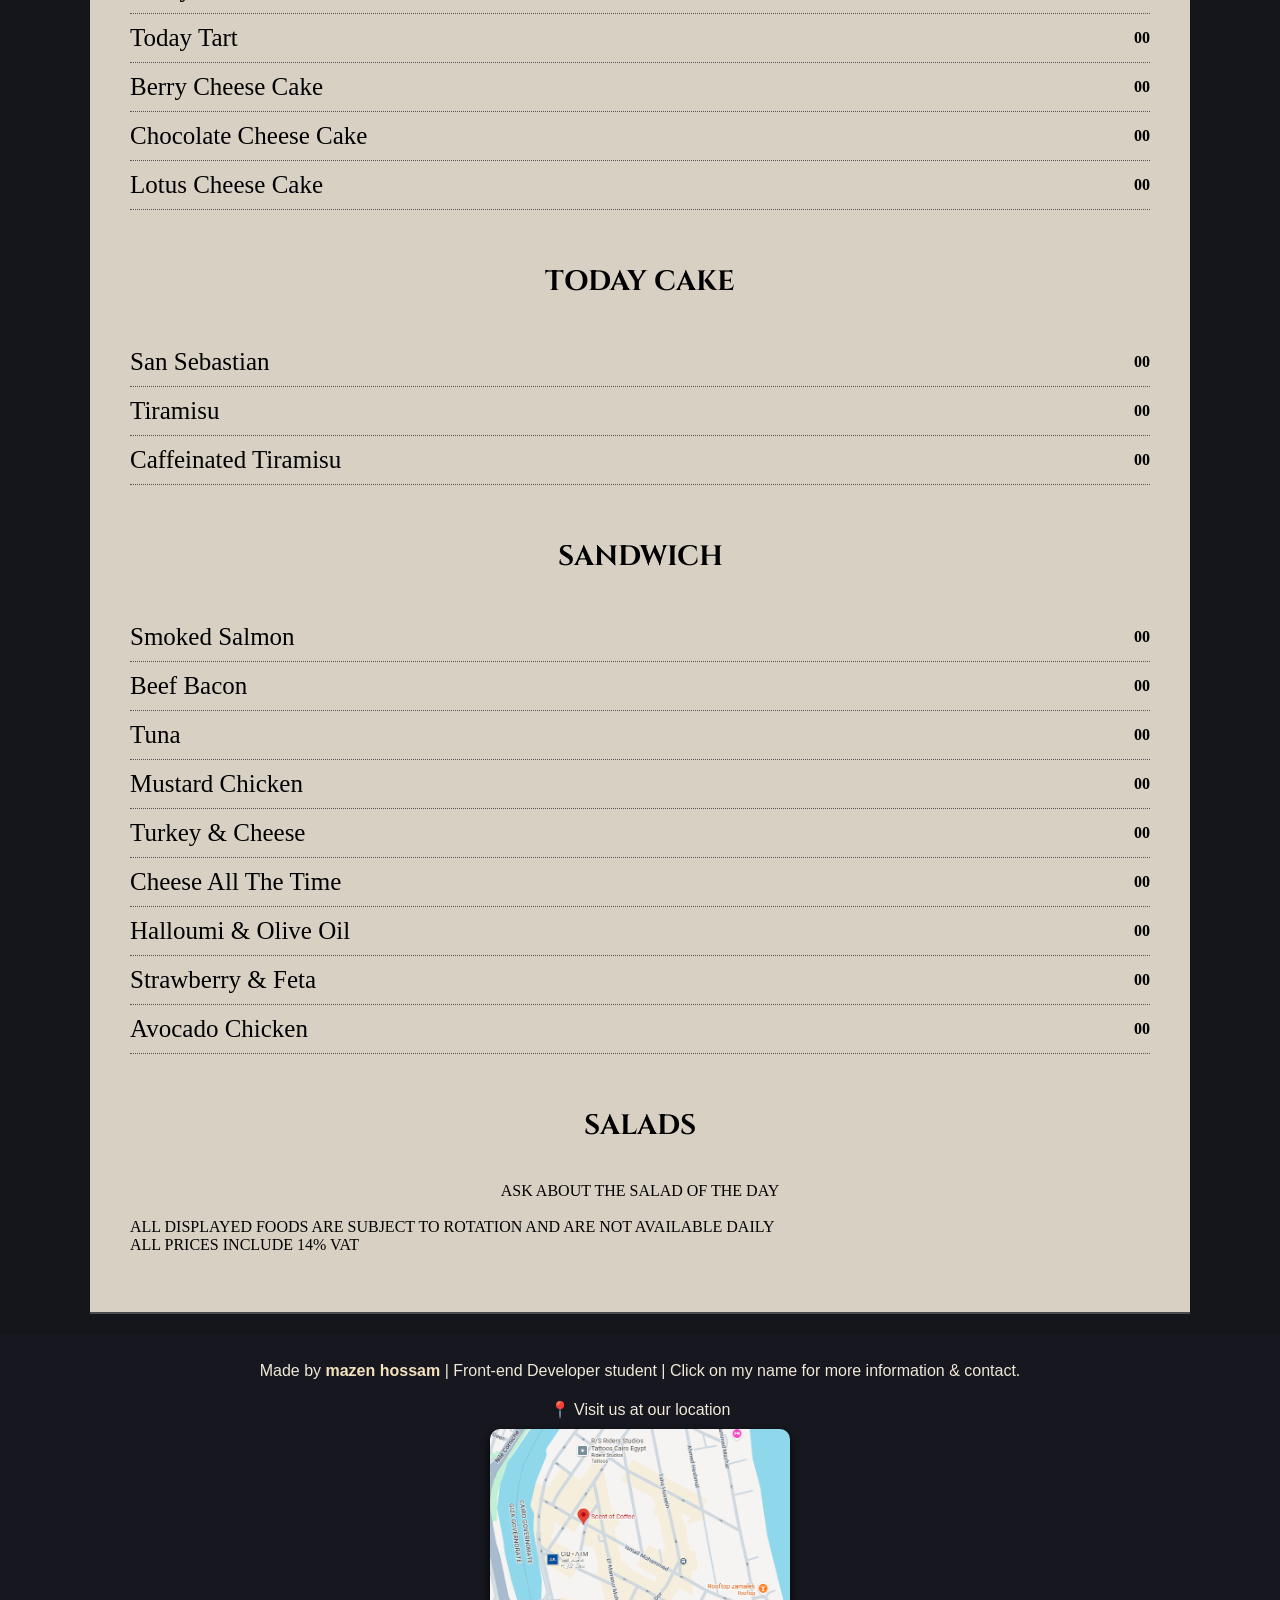
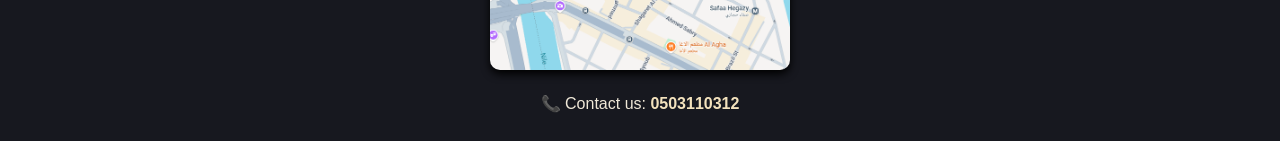
<file: things to eat.html>
<!DOCTYPE html>
<html>
<head>
<meta charset="UTF-8">
<title>SCENT OF COFFEE</title>
<link
      rel="stylesheet"
      href="https://fonts.googleapis.com/css2?family=Cinzel:wght@600;700&family=Playfair+Display:wght@500&display=swap"
    />
        <link
      rel="stylesheet"
      href="https://fonts.googleapis.com/icon?family=Material+Icons"
    />

  <style>
    * {
      margin: 0;
      padding: 0;
      box-sizing: border-box;
    }
    .item{
    display:flex;
    justify-content:space-between;
    align-items:center;
    padding:10px 0;
    border-bottom:1px dotted #555;
}

.item span:first-child{
    font-weight:7000;
    font-size:25px;
}

.item span:last-child{
    font-weight:700;
    min-width:45px;
    text-align:right;
}

    body {
      background: #15161c;
      font-family: Georgia, "Times New Roman", serif;
    }

    /* ================= HEADER ================= */
    .top-section {
      background: #17181f;
      height: 245px;
      position: relative;
    }

    .logo {
      width: 170px;
      height: 170px;
      object-fit: cover;
      position: absolute;
      top: 10px;
      left: 50%;
      transform: translateX(-50%)
    }

     .material-icons {
      font-size: 35px;
      line-height: 250px;
      color: #f2e1ba;
    }

    /* ================= MENU AREA ================= */
    .menu-board {
      max-width: 930px;
      margin: auto;
      background: #e8dfcf;
      border: 12px solid #1e1e1e;
      padding: 18px 26px 24px;
      position: relative;
      overflow: hidden;
      color: #222;
    }

    /* texture */
    .menu-board::before {
      content: "";
      position: absolute;
      inset: 0;
      background:
        radial-gradient(rgba(0,0,0,.10) 1px, transparent 1px),
        radial-gradient(rgba(0,0,0,.05) 1px, transparent 1px),
        radial-gradient(rgba(0,0,0,.04) 1px, transparent 1px);
      background-size: 20px 20px, 34px 34px, 48px 48px;
      background-position: 0 0, 8px 10px, 17px 4px;
      opacity: .45;
      pointer-events: none;
    }

    /* rough black border effect */
    .edge {
      position: absolute;
      background: #1e1e1e;
      z-index: 1;
      pointer-events: none;
    }


    .content {
      position: relative;
      z-index: 2;
    }

    /* ================= TOP TITLE ================= */
    .menu-top {
      display: grid;
      grid-template-columns: 1fr auto 1fr;
      align-items: center;
      gap: 12px;
      margin-top: 8px;
      margin-bottom: 8px;
    }

    .menu-title {
      text-align: center;
      font-size: 26px;
      font-weight: 700;
      letter-spacing: .5px;
    }
    h2{
    font-family:'Cinzel',serif;
    text-align:center;
    font-size:28px;
    margin:35px 0 20px;
    position:relative;
}
h1{
    font-family:'Cinzel',serif;
    text-align:center;
    font-size:42px;
    letter-spacing:4px;
    margin-top:30px;
}

    .left-note,
    .right-note {
      font-size: 18px;
      color: #343434;
    }

    .right-note {
      text-align: right;
    }

    /* ================= MENU COLUMNS ================= */
    .menu-grid {
      display: grid;
      grid-template-columns: 1fr 42px 1fr;
      gap: 20px;
      align-items: start;
      margin-top: 10px;
    }

    .col {
      display: flex;
      flex-direction: column;
      gap: 7px;
    }

    .menu {
    
      justify-content: space-between;
      align-items: flex-end;
      gap: 10px;
      border-bottom: 2px solid #4a4a4a;
      padding: 5px 0 6px;
      min-height: 40px;
     background: #d8d0c3;
    padding: 40px;
    max-width: 1100px;
    margin: 20px auto;


    }

    .span {
      font-size: 25px;
      font-weight: 700;
      line-height: 1.05;
      text-transform: uppercase;
      flex: 1;
      
    }

    .name {
      font-size: 17px;
      font-weight: 700;
      line-height: 1.05;
      text-transform: uppercase;
      flex: 1;
    }

    .price {
      font-size: 17px;
      font-weight: 700;
      min-width: 36px;
      text-align: right;
      white-space: nowrap;
    }

    /* middle icons */
    .icons-col {
      display: flex;
      flex-direction: column;
      gap: 7px;
      align-items: center;
      padding-top: 2px;
    }

    .icon-row {
      min-height: 40px;
      display: flex;
      align-items: center;
      justify-content: center;
      color: #333;
      font-size: 16px;
      letter-spacing: -2px;
    }

    /* ================= BOTTOM ================= */
    .bottom {
      display: grid;
      grid-template-columns: 1fr 1fr;
      gap: 24px;
      margin-top: 24px;
      align-items: end;
    }

    .extra-title {
      font-size: 24px;
      font-weight: 700;
      margin-bottom: 10px;
      text-transform: uppercase;
    }

    .extra-grid {
      display: grid;
      grid-template-columns: 1fr 1fr;
      gap: 30px;
      max-width: 500px;
    }

    .extra-col {
      display: flex;
      flex-direction: column;
      gap: 4px;
    }

    .extra-item {
      display: flex;
      justify-content: space-between;
      gap: 10px;
      font-size: 15px;
      font-weight: 700px;
      text-transform: uppercase;
    }

    .extra-note {
      font-size: 13px;
      line-height: 1.35;
      color: #333;
      margin-top: -1px;
    }

    .vat {
      text-align: right;
      font-size: 15px;
      color: #333;
      padding-bottom: 6px;
    }

    /* ================= FOOTER ================= */
    footer {
      background: #17181f;
      color: #f0e8d8;
      text-align: center;
      padding: 28px 20px;
      font-family: Arial, Helvetica, sans-serif;
    }

    footer a {
      color: #f3e2bd;
      text-decoration: none;
      font-weight: bold;
    }

    footer a:hover {
      text-decoration: underline;
    }

    .map-img {
      max-width: 300px;
      width: 100%;
      border-radius: 10px;
      box-shadow: 0 4px 8px rgb(0, 0, 0);
      margin-top: 10px;
    }
    
    @media (max-width: 900px) {
      .top-section {
        height: 220px;
      }

      .logo {
        width: 170px;
        height: 170px;
      }

      .material-icons {
        left: 35px;
        top: 102px;
      }

      .menu-top {
        grid-template-columns: 1fr;
        text-align: center;
      }

      .right-note,
      .left-note {
        text-align: center;
      }

      .menu-grid {
        grid-template-columns: 1fr;
      }

      .icons-col {
        display: none;
      }

      .bottom,
      .extra-grid {
        grid-template-columns: 1fr;
      }

      .vat {
        text-align: left;
        margin-top: 10px;
      }
    }

    @media (max-width: 520px) {
      .top-section {
        height: 200px;
      }

      .logo {
        width: 105px;
        height: 105px;
      }

      .home-btn {
        left: 18px;
        top: 92px;
      }

      .material-icons {
        font-size: 30px;
      }

      .menu-board {
        padding: 18px 18px 22px;
      }

      .menu-title {
        font-size: 22px;
      }

      .left-note,
      .right-note {
        font-size: 16px;
      }

      .name,
      .price {
        font-size: 14px;
      }

      .extra-title {
        font-size: 22px;
      }

      .extra-item {
        font-size: 14px;
      }

      .extra-note,
      .vat {
        font-size: 12px;
      }
    }

    
  </style>

</head>

<body>
   <header>
      <img src="./logo.jpg" alt="logo" width="40" class="logo" />

      <a href="index.html"><i class="material-icons">home</i></a>
    </header>

<div class="menu">

<h1>THINGS TO EAT</h1>
<br>
<h2>BAKERY</h2>
<br>
<div class="item"><span>Butter Croissant</span><span>00</span></div>
<div class="item"><span>Turkey Croissant</span><span>00</span></div>
<div class="item"><span>Cheese Croissant</span><span>00</span></div>
<div class="item"><span>Chocolate Croissant</span><span>00</span></div>
<div class="item"><span>Almond Croissant</span><span>00</span></div>
<div class="item"><span>Classic Cinnamon Rolls</span><span>00</span></div>
<div class="item"><span>Chocolate Cinnamon Rolls</span><span>00</span></div>
<div class="item"><span>Pecan Cinnamon Rolls</span><span>00</span></div>
<br>
<h2>DONUTS</h2>
<br>
<div class="item"><span>Classic Glazed Donut</span><span>00</span></div>
<div class="item"><span>Chocolate Donut</span><span>00</span></div>
<div class="item"><span>Cinnamon Donut</span><span>00</span></div>
<div class="item"><span>Custard Stuffed Donut</span><span>00</span></div>
<div class="item"><span>Lotus Donut</span><span>00</span></div>
<br>
<h2>PASTRY</h2>
<br>
<div class="item"><span>Apple Pie</span><span>00</span></div>
<div class="item"><span>Chocolate Éclair</span><span>00</span></div>
<div class="item"><span>Almond Éclair</span><span>00</span></div>
<div class="item"><span>Today Éclair</span><span>00</span></div>
<div class="item"><span>Today Tart</span><span>00</span></div>
<div class="item"><span>Berry Cheese Cake</span><span>00</span></div>
<div class="item"><span>Chocolate Cheese Cake</span><span>00</span></div>
<div class="item"><span>Lotus Cheese Cake</span><span>00</span></div>
<br>
<h2>TODAY CAKE</h2>
<br>
<div class="item"><span>San Sebastian</span><span>00</span></div>
<div class="item"><span>Tiramisu</span><span>00</span></div>
<div class="item"><span>Caffeinated Tiramisu</span><span>00</span></div>
<br>
<h2>SANDWICH</h2>
<br>
<div class="item"><span>Smoked Salmon</span><span>00</span></div>
<div class="item"><span>Beef Bacon</span><span>00</span></div>
<div class="item"><span>Tuna</span><span>00</span></div>
<div class="item"><span>Mustard Chicken</span><span>00</span></div>
<div class="item"><span>Turkey & Cheese</span><span>00</span></div>
<div class="item"><span>Cheese All The Time</span><span>00</span></div>
<div class="item"><span>Halloumi & Olive Oil</span><span>00</span></div>
<div class="item"><span>Strawberry & Feta</span><span>00</span></div>
<div class="item"><span>Avocado Chicken</span><span>00</span></div>
<br>
<h2>SALADS</h2>
<br>

<p style="text-align: center;">ASK ABOUT THE SALAD OF THE DAY</p>

<br>
<div class="footer">
ALL DISPLAYED FOODS ARE SUBJECT TO ROTATION AND ARE NOT AVAILABLE DAILY<br>
ALL PRICES INCLUDE 14% VAT
</div>
<br>




</div>
  <!-- FOOTER -->
  <footer>
    <div>
      <p>
        Made by
        <a href="https://mazenhossam.github.io/web-profile/" target="_blank">
          mazen hossam
        </a>
        | Front-end Developer student | Click on my name for more information & contact.
      </p>
    </div>

    <div style="margin-top: 20px">
      <p>📍 Visit us at our location</p>
      <a
        href="https://www.google.com/maps/place/Scent+of+Coffee/@30.0648999,31.2169458,16.42z/data=!4m6!3m5!1s0x1458410033418b3f:0xc744c96ff0fb09eb!8m2!3d30.0649759!4d31.2171345!16s%2Fg%2F11y9rqctz7?entry=ttu&g_ep=EgoyMDI2MDUyNy4wIKXMDSoASAFQAw%3D%3D"
        target="_blank"
      >
        <img src="./map.png" alt="Location map" class="map-img" />
      </a>
    </div>

    <p style="margin-top:20px;">
      📞 Contact us: <a href="tel:0503110312">0503110312</a>
    </p>
  </footer>

</body>
</html>
</file>
<file: style.css>
*{
    box-sizing: border-box;
}
body{
    font-family: Arial;
    margin:0;
    background:rgb(255, 255, 255);
}

header{
    background:rgb(231 218 199) ;
    color:white;
    text-align:center;
    padding:20px;
    font-size:28px;
    font-weight:bold;
}

.container{
    width:80%;
    margin:auto;
    display:grid;
    grid-template-columns:  1fr 1fr 1fr;
    gap:20px;
    margin-top:30px;
   

}

.card{
    background:white;
    border-radius:10px;
    box-shadow:0 2px 8px rgba(0,0,0,0.2);
    text-align:center;
    padding:10px;
    transition:0.3s;
    height: 450px;
    

}

.card:hover{
    transform:scale(1.05);
}

.card img{
    width: 99%;
    height:70%;
    border-radius:10px;

}

.card h3{
    margin:10px 0 5px;
    font-size: 23px;
    line-height: 100px;
}
        footer a {
          font-size: 16px;
          color: #000;
        }



        footer {
          font-size: 16px;
        }
@media (max-width: 1500px){
    .container{
        grid-template-columns: 1fr ;
        height: auto;
    }
    .card{
        height: 550px;
        width: 70vw;
        margin: 0 auto;
    }
}
</file>
